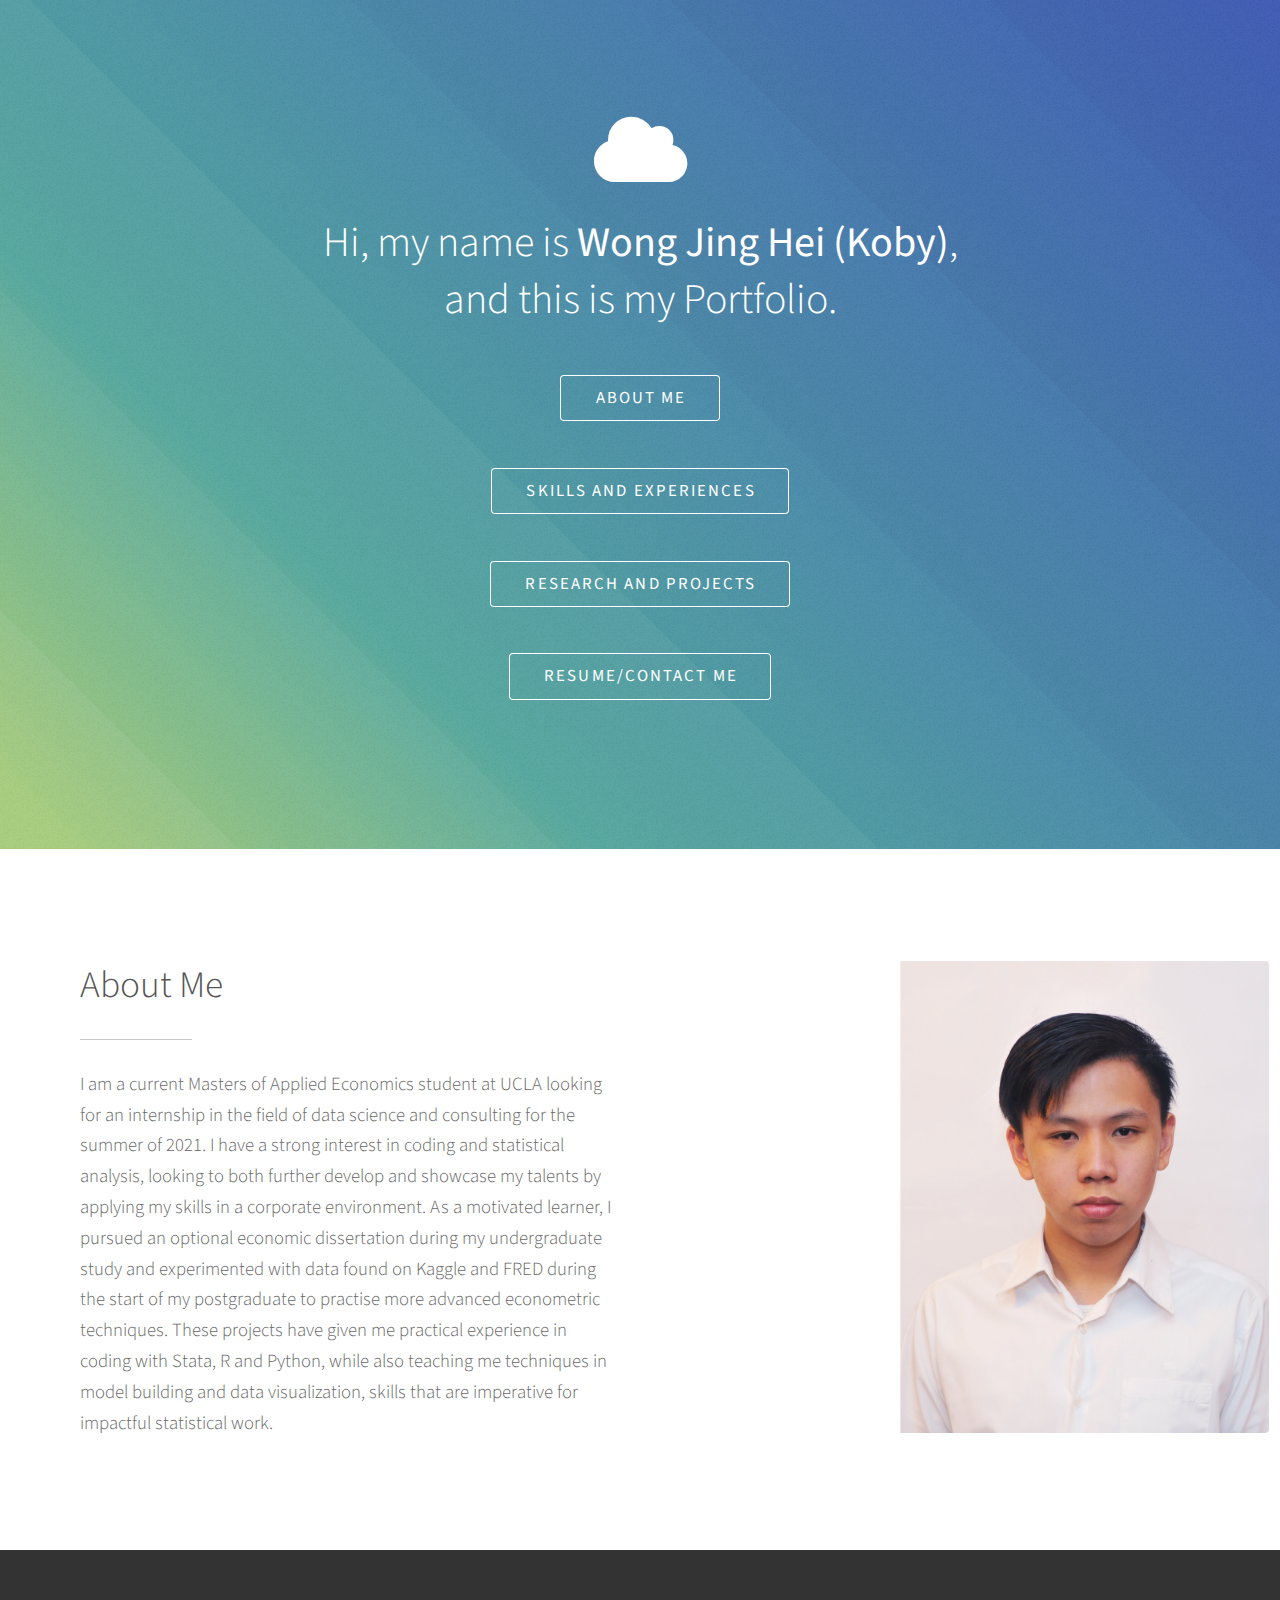
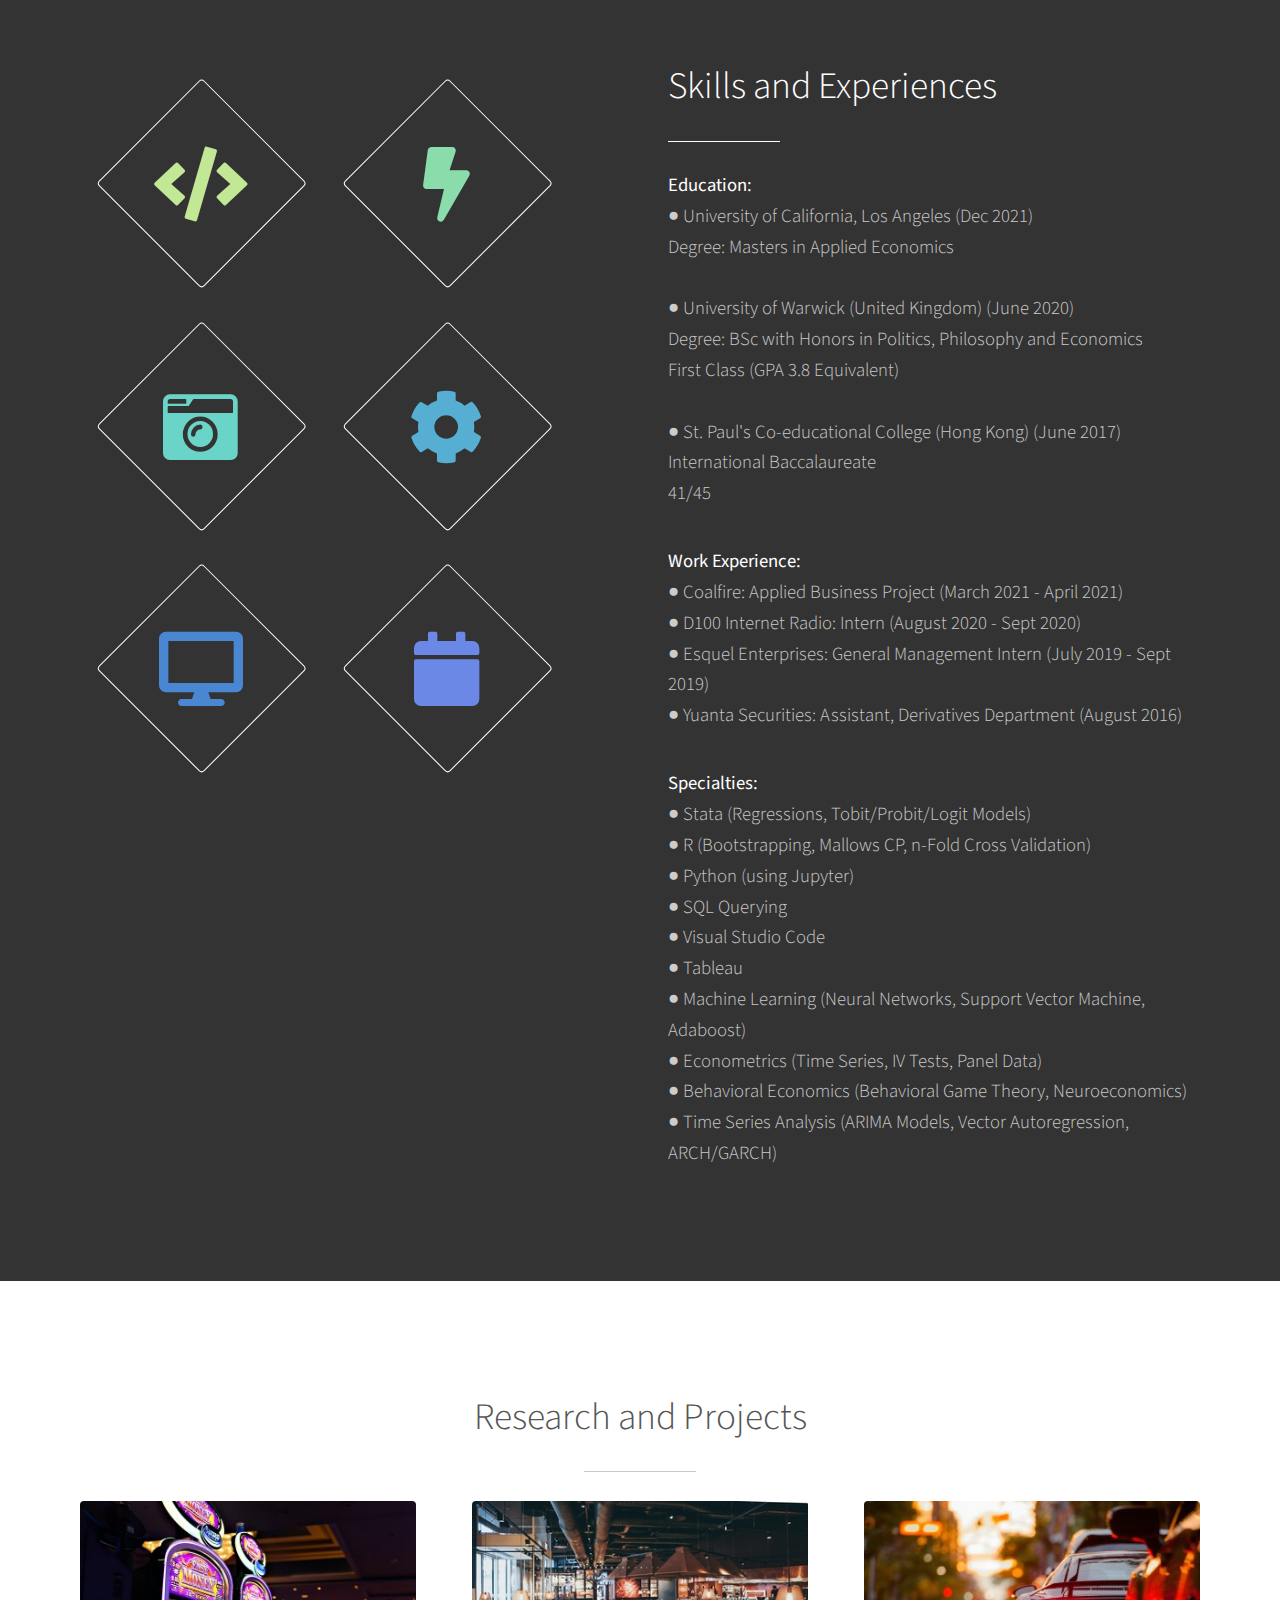
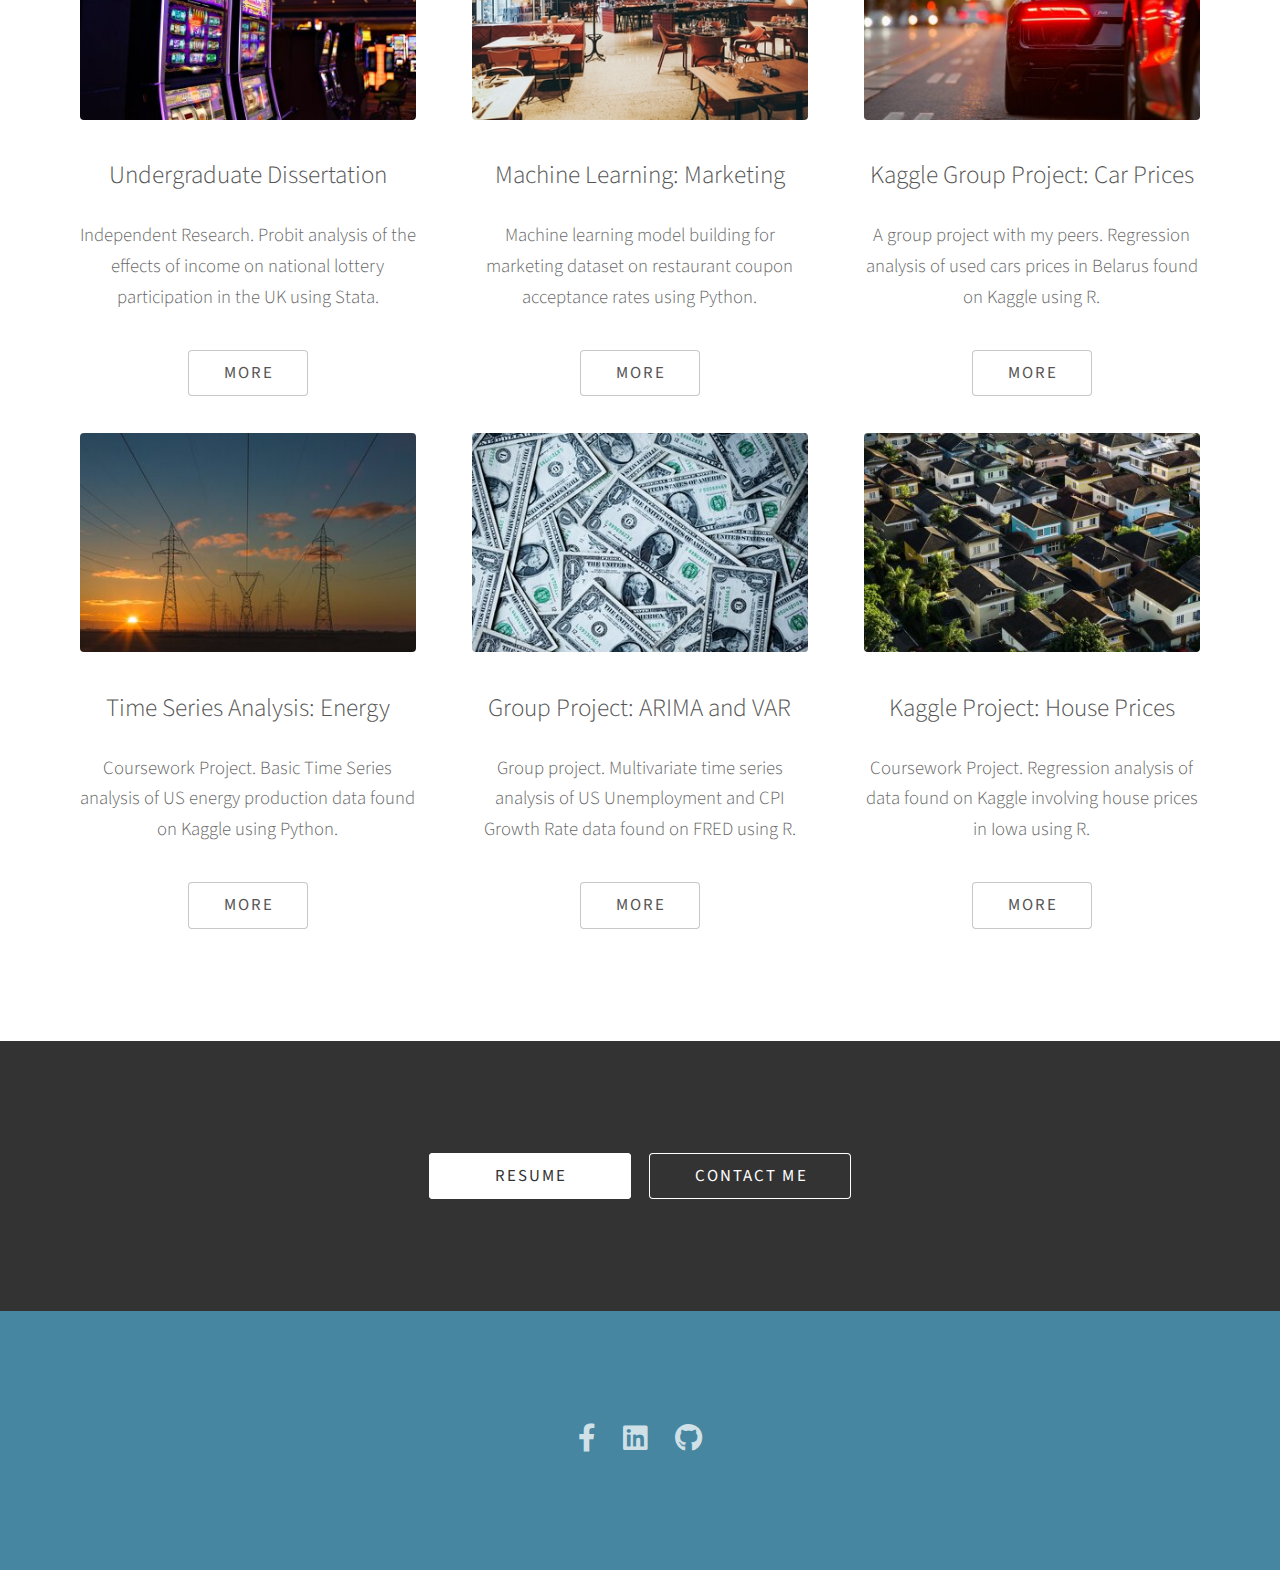
<file: index.html>
<!DOCTYPE HTML>
<!--
	Photon by HTML5 UP
	html5up.net | @ajlkn
	Free for personal and commercial use under the CCA 3.0 license (html5up.net/license)
-->
<html>
	<head>
		<title>Koby Wong</title>
		<meta charset="utf-8" />
		<meta name="viewport" content="width=device-width, initial-scale=1, user-scalable=no" />
		<link rel="stylesheet" href="assets/css/main.css" />
		<noscript><link rel="stylesheet" href="assets/css/noscript.css" /></noscript>
	</head>
	<body class="is-preload">

		<!-- Header -->
			<section id="header">
				<div class="inner">
					<span class="icon solid major fa-cloud"></span>
					<h1>Hi, my name is <strong>Wong Jing Hei (Koby)</strong>, <br />
					and this is my Portfolio</a>.</h1>
					<ul class="actions special">
						<li><a href="#one" class="button scrolly">About Me</a></li>
					</ul>
					<ul class="actions special">
						<li><a href="#two" class="button scrolly">Skills and Experiences</a></li>
					</ul>
					<ul class="actions special">
						<li><a href="#three" class="button scrolly">Research and Projects</a></li>
					</ul>
					<ul class="actions special">
						<li><a href="#four" class="button scrolly">Resume/Contact Me</a></li>
					</ul>
				</div>
			</section>

		<!-- One -->
			<section id="one" class="main style1">
				<div class="container">
					<div class="row gtr-150">
						<div class="col-6 col-12-medium">
							<header class="major">
								<h2>About Me</h2>
							</header>
							<p>I am a current Masters of Applied Economics student at UCLA looking for an internship in the field of data science and consulting for the summer of 2021. I have a strong interest in coding and statistical analysis, looking to both further develop and showcase my talents by applying my skills in a corporate environment. As a motivated learner, I pursued an optional economic dissertation during my undergraduate study and experimented with data found on Kaggle and FRED during the start of my postgraduate to practise more advanced econometric techniques. These projects have given me practical experience in coding with Stata, R and Python, while also teaching me techniques in model building and data visualization, skills that are imperative for impactful statistical work.</p>
						</div>
						<div class="col-6 col-12-medium imp-medium">
							<span class="image fit2"><img src="images/test.jpg" alt="" /></span>
						</div>
					</div>
				</div>
			</section>

		<!-- Two -->
			<section id="two" class="main style2">
				<div class="container">
					<div class="row gtr-150">
						<div class="col-6 col-12-medium">
							<ul class="major-icons">
								<li><span class="icon solid style1 major fa-code"></span></li>
								<li><span class="icon solid style2 major fa-bolt"></span></li>
								<li><span class="icon solid style3 major fa-camera-retro"></span></li>
								<li><span class="icon solid style4 major fa-cog"></span></li>
								<li><span class="icon solid style5 major fa-desktop"></span></li>
								<li><span class="icon solid style6 major fa-calendar"></span></li>
							</ul>
						</div>
						<div class="col-6 col-12-medium">
							<header class="major">
								<h2>Skills and Experiences<br />
							</header>
							<p><strong>Education:</strong><br/>
								● University of California, Los Angeles (Dec 2021)<br/>
									Degree: Masters in Applied Economics<br/>
								<br/>
								● University of Warwick (United Kingdom) (June 2020)<br/>
									Degree: BSc with Honors in Politics, Philosophy and Economics<br/>
									First Class (GPA 3.8 Equivalent)<br/>
								<br/>
								● St. Paul's Co-educational College (Hong Kong) (June 2017)<br/>
									International Baccalaureate<br/>
									41/45<br/>
								</p>
							<p>
								<strong>Work Experience:</strong><br>
								● Coalfire: Applied Business Project (March 2021 - April 2021) <br/>
								● D100 Internet Radio: Intern (August 2020 - Sept 2020) <br/>
								● Esquel Enterprises: General Management Intern (July 2019 - Sept 2019)<br/>
								● Yuanta Securities: Assistant, Derivatives Department (August 2016)
							</p>
							<p>
								<strong>Specialties:</strong><br/>
								● Stata (Regressions, Tobit/Probit/Logit Models) <br/>
								● R (Bootstrapping, Mallows CP, n-Fold Cross Validation) <br/>
								● Python (using Jupyter) <br/>
								● SQL Querying <br/>
								● Visual Studio Code<br/>
								● Tableau<br/>
								● Machine Learning (Neural Networks, Support Vector Machine, Adaboost)<br/>
								● Econometrics (Time Series, IV Tests, Panel Data) <br/>
								● Behavioral Economics (Behavioral Game Theory, Neuroeconomics) <br/>
								● Time Series Analysis (ARIMA Models, Vector Autoregression, ARCH/GARCH)


							</p>
						</div>
					</div>
				</div>
			</section>

		<!-- Three -->
			<section id="three" class="main style1 special">
				<div class="container">
					<header class="major">
						<h2>Research and Projects</h2>
					</header>
					<div class="row gtr-150">
						<div class="col-4 col-12-medium">
							<span class="image fit"><img src="images/lottery.jpg" alt="" /></span>
							<h3>Undergraduate Dissertation</h3>
							<p>Independent Research. Probit analysis of the effects of income on national lottery participation in the UK using Stata.</p>
							<ul class="actions special">
								<li><a href="generic.html" class="button">More</a></li>
							</ul>
						</div>
						<div class="col-4 col-12-medium">
							<span class="image fit"><img src="images/restaurant.jpg" alt="" /></span>
							<h3>Machine Learning: Marketing</h3>
							<p>Machine learning model building for marketing dataset on restaurant coupon acceptance rates using Python. </p>
							<ul class="actions special">
								<li><a href="generic2.html" class="button">More</a></li>
							</ul>
						</div>
						<div class="col-4 col-12-medium">
							<span class="image fit"><img src="images/car.jpg" alt="" /></span>
							<h3>Kaggle Group Project: Car Prices</h3>
							<p>A group project with my peers. Regression analysis of used cars prices in Belarus found on Kaggle using R. </p>
							<ul class="actions special">
								<li><a href="generic3.html" class="button">More</a></li>
							</ul>
						</div>
						<div class="col-4 col-12-medium">
							<span class="image fit"><img src="images/energy.jpg" alt="" /></span>
							<h3>Time Series Analysis: Energy</h3>
							<p>Coursework Project. Basic Time Series analysis of US energy production data found on Kaggle using Python. </p>
							<ul class="actions special">
								<li><a href="generic4.html" class="button">More</a></li>
							</ul>
						</div>
						<div class="col-4 col-12-medium">
							<span class="image fit"><img src="images/economy.jpg" alt="" /></span>
							<h3>Group Project: ARIMA and VAR</h3>
							<p>Group project. Multivariate time series analysis of US Unemployment and CPI Growth Rate data found on FRED using R. </p>
							<ul class="actions special">
								<li><a href="generic5.html" class="button">More</a></li>
							</ul>
						</div>
						<div class="col-4 col-12-medium">
							<span class="image fit"><img src="images/house.jpg" alt="" /></span>
							<h3>Kaggle Project: House Prices</h3>
							<p>Coursework Project. Regression analysis of data found on Kaggle involving house prices in Iowa using R. </p>
							<ul class="actions special">
								<li><a href="generic6.html" class="button">More</a></li>
							</ul>
						</div>
					</div>
				</div>
			</section>

		<!-- Four -->
			<section id="four" class="main style2 special">
				<div class="container">

					<ul class="actions special">
						<li><a href="CV.pdf" class="button wide primary">Resume</a></li>
						<li><a href="contact.html" class="button wide">Contact Me</a></li>
					</ul>
				</div>
			</section>

		<!-- Five -->
		<!--
			<section id="five" class="main style1">
				<div class="container">
					<header class="major special">
						<h2>Elements</h2>
					</header>

					<section>
						<h4>Text</h4>
						<p>This is <b>bold</b> and this is <strong>strong</strong>. This is <i>italic</i> and this is <em>emphasized</em>.
						This is <sup>superscript</sup> text and this is <sub>subscript</sub> text.
						This is <u>underlined</u> and this is code: <code>for (;;) { ... }</code>. Finally, <a href="#">this is a link</a>.</p>
						<hr />
						<header>
							<h4>Heading with a Subtitle</h4>
							<p>Lorem ipsum dolor sit amet nullam id egestas urna aliquam</p>
						</header>
						<p>Nunc lacinia ante nunc ac lobortis. Interdum adipiscing gravida odio porttitor sem non mi integer non faucibus ornare mi ut ante amet placerat aliquet. Volutpat eu sed ante lacinia sapien lorem accumsan varius montes viverra nibh in adipiscing blandit tempus accumsan.</p>
						<header>
							<h5>Heading with a Subtitle</h5>
							<p>Lorem ipsum dolor sit amet nullam id egestas urna aliquam</p>
						</header>
						<p>Nunc lacinia ante nunc ac lobortis. Interdum adipiscing gravida odio porttitor sem non mi integer non faucibus ornare mi ut ante amet placerat aliquet. Volutpat eu sed ante lacinia sapien lorem accumsan varius montes viverra nibh in adipiscing blandit tempus accumsan.</p>
						<hr />
						<h2>Heading Level 2</h2>
						<h3>Heading Level 3</h3>
						<h4>Heading Level 4</h4>
						<h5>Heading Level 5</h5>
						<h6>Heading Level 6</h6>
						<hr />
						<h5>Blockquote</h5>
						<blockquote>Fringilla nisl. Donec accumsan interdum nisi, quis tincidunt felis sagittis eget tempus euismod. Vestibulum ante ipsum primis in faucibus vestibulum. Blandit adipiscing eu felis iaculis volutpat ac adipiscing accumsan faucibus. Vestibulum ante ipsum primis in faucibus lorem ipsum dolor sit amet nullam adipiscing eu felis.</blockquote>
						<h5>Preformatted</h5>
						<pre><code>i = 0;

while (!deck.isInOrder()) {
print 'Iteration ' + i;
deck.shuffle();
i++;
}

print 'It took ' + i + ' iterations to sort the deck.';</code></pre>
					</section>

					<section>
						<h4>Lists</h4>
						<div class="row">
							<div class="col-6 col-12-medium">
								<h5>Unordered</h5>
								<ul>
									<li>Dolor pulvinar etiam.</li>
									<li>Sagittis adipiscing.</li>
									<li>Felis enim feugiat.</li>
								</ul>
								<h5>Alternate</h5>
								<ul class="alt">
									<li>Dolor pulvinar etiam.</li>
									<li>Sagittis adipiscing.</li>
									<li>Felis enim feugiat.</li>
								</ul>
							</div>
							<div class="col-6 col-12-medium">
								<h5>Ordered</h5>
								<ol>
									<li>Dolor pulvinar etiam.</li>
									<li>Etiam vel felis viverra.</li>
									<li>Felis enim feugiat.</li>
									<li>Dolor pulvinar etiam.</li>
									<li>Etiam vel felis lorem.</li>
									<li>Felis enim et feugiat.</li>
								</ol>
								<h5>Icons</h5>
								<ul class="icons">
									<li><a href="#" class="icon brands fa-twitter"><span class="label">Twitter</span></a></li>
									<li><a href="#" class="icon brands fa-facebook-f"><span class="label">Facebook</span></a></li>
									<li><a href="#" class="icon brands fa-instagram"><span class="label">Instagram</span></a></li>
									<li><a href="#" class="icon brands fa-github"><span class="label">Github</span></a></li>
								</ul>
							</div>
						</div>
						<h5>Actions</h5>
						<div class="row">
							<div class="col-6 col-12-medium">
								<ul class="actions">
									<li><a href="#" class="button primary">Default</a></li>
									<li><a href="#" class="button">Default</a></li>
								</ul>
								<ul class="actions small">
									<li><a href="#" class="button primary small">Small</a></li>
									<li><a href="#" class="button small">Small</a></li>
								</ul>
								<ul class="actions stacked">
									<li><a href="#" class="button primary">Default</a></li>
									<li><a href="#" class="button">Default</a></li>
								</ul>
								<ul class="actions stacked">
									<li><a href="#" class="button primary small">Small</a></li>
									<li><a href="#" class="button small">Small</a></li>
								</ul>
							</div>
							<div class="col-6 col-12-medium">
								<ul class="actions stacked">
									<li><a href="#" class="button primary fit">Default</a></li>
									<li><a href="#" class="button fit">Default</a></li>
								</ul>
								<ul class="actions stacked">
									<li><a href="#" class="button primary small fit">Small</a></li>
									<li><a href="#" class="button small fit">Small</a></li>
								</ul>
							</div>
						</div>
					</section>

					<section>
						<h4>Table</h4>
						<h5>Default</h5>
						<div class="table-wrapper">
							<table>
								<thead>
									<tr>
										<th>Name</th>
										<th>Description</th>
										<th>Price</th>
									</tr>
								</thead>
								<tbody>
									<tr>
										<td>Item One</td>
										<td>Ante turpis integer aliquet porttitor.</td>
										<td>29.99</td>
									</tr>
									<tr>
										<td>Item Two</td>
										<td>Vis ac commodo adipiscing arcu aliquet.</td>
										<td>19.99</td>
									</tr>
									<tr>
										<td>Item Three</td>
										<td> Morbi faucibus arcu accumsan lorem.</td>
										<td>29.99</td>
									</tr>
									<tr>
										<td>Item Four</td>
										<td>Vitae integer tempus condimentum.</td>
										<td>19.99</td>
									</tr>
									<tr>
										<td>Item Five</td>
										<td>Ante turpis integer aliquet porttitor.</td>
										<td>29.99</td>
									</tr>
								</tbody>
								<tfoot>
									<tr>
										<td colspan="2"></td>
										<td>100.00</td>
									</tr>
								</tfoot>
							</table>
						</div>

						<h5>Alternate</h5>
						<div class="table-wrapper">
							<table class="alt">
								<thead>
									<tr>
										<th>Name</th>
										<th>Description</th>
										<th>Price</th>
									</tr>
								</thead>
								<tbody>
									<tr>
										<td>Item One</td>
										<td>Ante turpis integer aliquet porttitor.</td>
										<td>29.99</td>
									</tr>
									<tr>
										<td>Item Two</td>
										<td>Vis ac commodo adipiscing arcu aliquet.</td>
										<td>19.99</td>
									</tr>
									<tr>
										<td>Item Three</td>
										<td> Morbi faucibus arcu accumsan lorem.</td>
										<td>29.99</td>
									</tr>
									<tr>
										<td>Item Four</td>
										<td>Vitae integer tempus condimentum.</td>
										<td>19.99</td>
									</tr>
									<tr>
										<td>Item Five</td>
										<td>Ante turpis integer aliquet porttitor.</td>
										<td>29.99</td>
									</tr>
								</tbody>
								<tfoot>
									<tr>
										<td colspan="2"></td>
										<td>100.00</td>
									</tr>
								</tfoot>
							</table>
						</div>
					</section>

					<section>
						<h4>Buttons</h4>
						<ul class="actions">
							<li><a href="#" class="button primary">Primary</a></li>
							<li><a href="#" class="button">Default</a></li>
						</ul>
						<ul class="actions">
							<li><a href="#" class="button large">Large</a></li>
							<li><a href="#" class="button">Default</a></li>
							<li><a href="#" class="button small">Small</a></li>
						</ul>
						<ul class="actions fit">
							<li><a href="#" class="button fit">Fit</a></li>
							<li><a href="#" class="button primary fit">Fit</a></li>
							<li><a href="#" class="button fit">Fit</a></li>
						</ul>
						<ul class="actions fit small">
							<li><a href="#" class="button primary fit small">Fit + Small</a></li>
							<li><a href="#" class="button fit small">Fit + Small</a></li>
							<li><a href="#" class="button primary fit small">Fit + Small</a></li>
						</ul>
						<ul class="actions">
							<li><a href="#" class="button primary icon solid fa-download">Icon</a></li>
							<li><a href="#" class="button icon solid fa-download">Icon</a></li>
						</ul>
						<ul class="actions">
							<li><span class="button primary disabled">Disabled</span></li>
							<li><span class="button disabled">Disabled</span></li>
						</ul>
					</section>

					<section>
						<h4>Form</h4>
						<form method="post" action="#">
							<div class="row gtr-uniform gtr-50">
								<div class="col-6 col-12-xsmall">
									<input type="text" name="demo-name" id="demo-name" value="" placeholder="Name" />
								</div>
								<div class="col-6 col-12-xsmall">
									<input type="email" name="demo-email" id="demo-email" value="" placeholder="Email" />
								</div>
								<div class="col-12">
									<select name="demo-category" id="demo-category">
										<option value="">- Category -</option>
										<option value="1">Manufacturing</option>
										<option value="1">Shipping</option>
										<option value="1">Administration</option>
										<option value="1">Human Resources</option>
									</select>
								</div>
								<div class="col-4 col-12-small">
									<input type="radio" id="demo-priority-low" name="demo-priority" checked>
									<label for="demo-priority-low">Low</label>
								</div>
								<div class="col-4 col-12-small">
									<input type="radio" id="demo-priority-normal" name="demo-priority">
									<label for="demo-priority-normal">Normal</label>
								</div>
								<div class="col-4 col-12-small">
									<input type="radio" id="demo-priority-high" name="demo-priority">
									<label for="demo-priority-high">High</label>
								</div>
								<div class="col-6 col-12-small">
									<input type="checkbox" id="demo-copy" name="demo-copy">
									<label for="demo-copy">Email me a copy</label>
								</div>
								<div class="col-6 col-12-small">
									<input type="checkbox" id="demo-human" name="demo-human" checked>
									<label for="demo-human">Not a robot</label>
								</div>
								<div class="col-12">
									<textarea name="demo-message" id="demo-message" placeholder="Enter your message" rows="6"></textarea>
								</div>
								<div class="col-12">
									<ul class="actions">
										<li><input type="submit" value="Send Message" class="primary" /></li>
										<li><input type="reset" value="Reset" /></li>
									</ul>
								</div>
							</div>
						</form>
					</section>

					<section>
						<h4>Image</h4>
						<h5>Fit</h5>
						<div class="box alt">
							<div class="row gtr-uniform gtr-50">
								<div class="col-12"><span class="image fit"><img src="images/pic06.jpg" alt="" /></span></div>
								<div class="col-4"><span class="image fit"><img src="images/pic02.jpg" alt="" /></span></div>
								<div class="col-4"><span class="image fit"><img src="images/pic03.jpg" alt="" /></span></div>
								<div class="col-4"><span class="image fit"><img src="images/pic04.jpg" alt="" /></span></div>
								<div class="col-4"><span class="image fit"><img src="images/pic03.jpg" alt="" /></span></div>
								<div class="col-4"><span class="image fit"><img src="images/pic04.jpg" alt="" /></span></div>
								<div class="col-4"><span class="image fit"><img src="images/pic02.jpg" alt="" /></span></div>
								<div class="col-4"><span class="image fit"><img src="images/pic04.jpg" alt="" /></span></div>
								<div class="col-4"><span class="image fit"><img src="images/pic02.jpg" alt="" /></span></div>
								<div class="col-4"><span class="image fit"><img src="images/pic03.jpg" alt="" /></span></div>
							</div>
						</div>
						<h5>Left &amp; Right</h5>
						<p><span class="image left"><img src="images/pic05.jpg" alt="" /></span>Fringilla nisl. Donec accumsan interdum nisi, quis tincidunt felis sagittis eget. tempus euismod. Vestibulum ante ipsum primis in faucibus vestibulum. Blandit adipiscing eu felis iaculis volutpat ac adipiscing accumsan eu faucibus. Integer ac pellentesque praesent tincidunt felis sagittis eget. tempus euismod. Vestibulum ante ipsum primis in faucibus vestibulum. Blandit adipiscing eu felis iaculis volutpat ac adipiscing accumsan eu faucibus. Integer ac pellentesque praesent. Donec accumsan interdum nisi, quis tincidunt felis sagittis eget. tempus euismod. Vestibulum ante ipsum primis in faucibus vestibulum. Blandit adipiscing eu felis iaculis volutpat ac adipiscing accumsan eu faucibus. Integer ac pellentesque praesent tincidunt felis sagittis eget. tempus euismod. Vestibulum ante ipsum primis in faucibus vestibulum. Blandit adipiscing eu felis iaculis volutpat ac adipiscing accumsan eu faucibus. Integer ac pellentesque praesent. Blandit adipiscing eu felis iaculis volutpat ac adipiscing accumsan eu faucibus. Integer ac pellentesque praesent tincidunt felis sagittis eget. tempus euismod. Vestibulum ante ipsum primis in faucibus vestibulum. Blandit adipiscing eu felis iaculis volutpat ac adipiscing accumsan eu faucibus. Integer ac pellentesque praesent.</p>
						<p><span class="image right"><img src="images/pic05.jpg" alt="" /></span>Fringilla nisl. Donec accumsan interdum nisi, quis tincidunt felis sagittis eget. tempus euismod. Vestibulum ante ipsum primis in faucibus vestibulum. Blandit adipiscing eu felis iaculis volutpat ac adipiscing accumsan eu faucibus. Integer ac pellentesque praesent tincidunt felis sagittis eget. tempus euismod. Vestibulum ante ipsum primis in faucibus vestibulum. Blandit adipiscing eu felis iaculis volutpat ac adipiscing accumsan eu faucibus. Integer ac pellentesque praesent. Donec accumsan interdum nisi, quis tincidunt felis sagittis eget. tempus euismod. Vestibulum ante ipsum primis in faucibus vestibulum. Blandit adipiscing eu felis iaculis volutpat ac adipiscing accumsan eu faucibus. Integer ac pellentesque praesent tincidunt felis sagittis eget. tempus euismod. Vestibulum ante ipsum primis in faucibus vestibulum. Blandit adipiscing eu felis iaculis volutpat ac adipiscing accumsan eu faucibus. Integer ac pellentesque praesent. Blandit adipiscing eu felis iaculis volutpat ac adipiscing accumsan eu faucibus. Integer ac pellentesque praesent tincidunt felis sagittis eget. tempus euismod. Vestibulum ante ipsum primis in faucibus vestibulum. Blandit adipiscing eu felis iaculis volutpat ac adipiscing accumsan eu faucibus. Integer ac pellentesque praesent.</p>
					</section>

				</div>
			</section>
		-->

		<!-- Footer -->
			<section id="footer">
				<ul class="icons">
					<li><a href="https://www.facebook.com/koby.wong.1/" class="icon brands alt fa-facebook-f"><span class="label">Facebook</span></a></li>
					<li><a href="https://www.linkedin.com/in/jing-hei-wong-a38b87171/" class="icon brands alt fa-linkedin"><span class="label">LinkedIn</span></a></li>
					<li><a href="https://github.com/kobywong1" class="icon brands alt fa-github"><span class="label">GitHub</span></a></li>
				</ul>
			</section>

		<!-- Scripts -->
			<script src="assets/js/jquery.min.js"></script>
			<script src="assets/js/jquery.scrolly.min.js"></script>
			<script src="assets/js/browser.min.js"></script>
			<script src="assets/js/breakpoints.min.js"></script>
			<script src="assets/js/util.js"></script>
			<script src="assets/js/main.js"></script>

	</body>
</html>
</file>
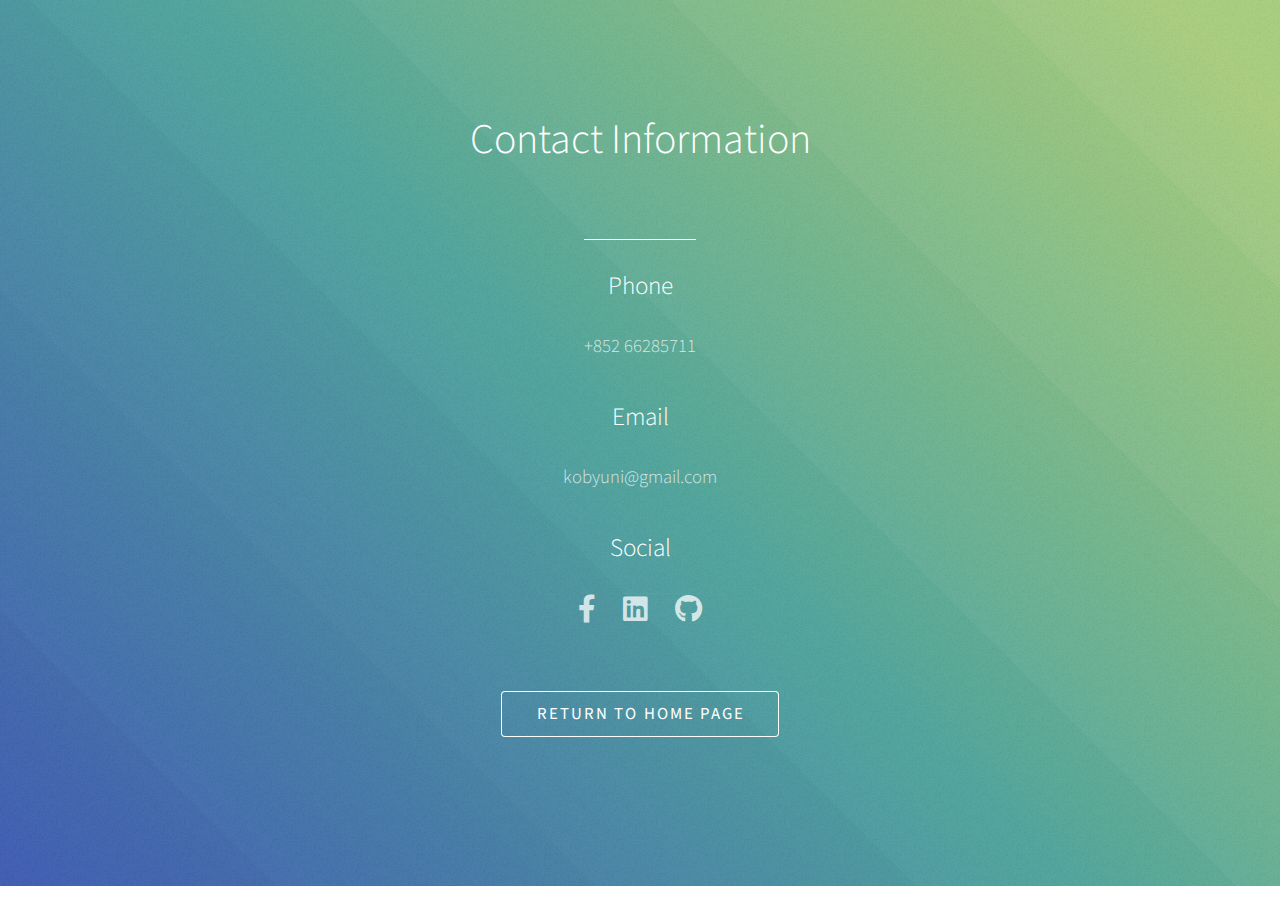
<file: contact.html>
<!DOCTYPE HTML>
<!--
	Massively by HTML5 UP
	html5up.net | @ajlkn
	Free for personal and commercial use under the CCA 3.0 license (html5up.net/license)
-->
<html>
	<head>
		<title>Koby Wong</title>
		<meta charset="utf-8" />
		<meta name="viewport" content="width=device-width, initial-scale=1, user-scalable=no" />
		<link rel="stylesheet" href="assets/css/main.css" />
		<noscript><link rel="stylesheet" href="assets/css/noscript.css" /></noscript>
	</head>
	<body class="is-preload">



				<!-- Footer -->
					<footer id="footer">
						<section class="split contact">
							<form method="post" action="#">
								<header class="major">
									<h1>Contact Information</h1>
								</header>
							<section>
								<h3>Phone</h3>
								<p>+852 66285711</p>
							</section>
							<section>
								<h3>Email</h3>
								<p>kobyuni@gmail.com</p>
							</section>
							<section>
								<h3>Social</h3>
								<ul class="icons alt">
									<li><a href="https://www.facebook.com/koby.wong.1/" class="icon brands alt fa-facebook-f"><span class="label">Facebook</span></a></li>
									<li><a href="https://www.linkedin.com/in/jing-hei-wong-a38b87171/" class="icon brands alt fa-linkedin"><span class="label">LinkedIn</span></a></li>
									<li><a href="https://github.com/kobywong1" class="icon brands alt fa-github"><span class="label">GitHub</span></a></li>
								</ul>
								<br/>
								<br/>
								<ul class="actions special">
									<li><a href="index.html" class="button scrolly">Return to Home Page</a></li>
								</ul>
							</section>
						</section>
					</footer>

			
			</div>

		<!-- Scripts -->
			<script src="assets/js/jquery.min.js"></script>
			<script src="assets/js/jquery.scrollex.min.js"></script>
			<script src="assets/js/jquery.scrolly.min.js"></script>
			<script src="assets/js/browser.min.js"></script>
			<script src="assets/js/breakpoints.min.js"></script>
			<script src="assets/js/util.js"></script>
			<script src="assets/js/main.js"></script>

	</body>
</html>
</file>
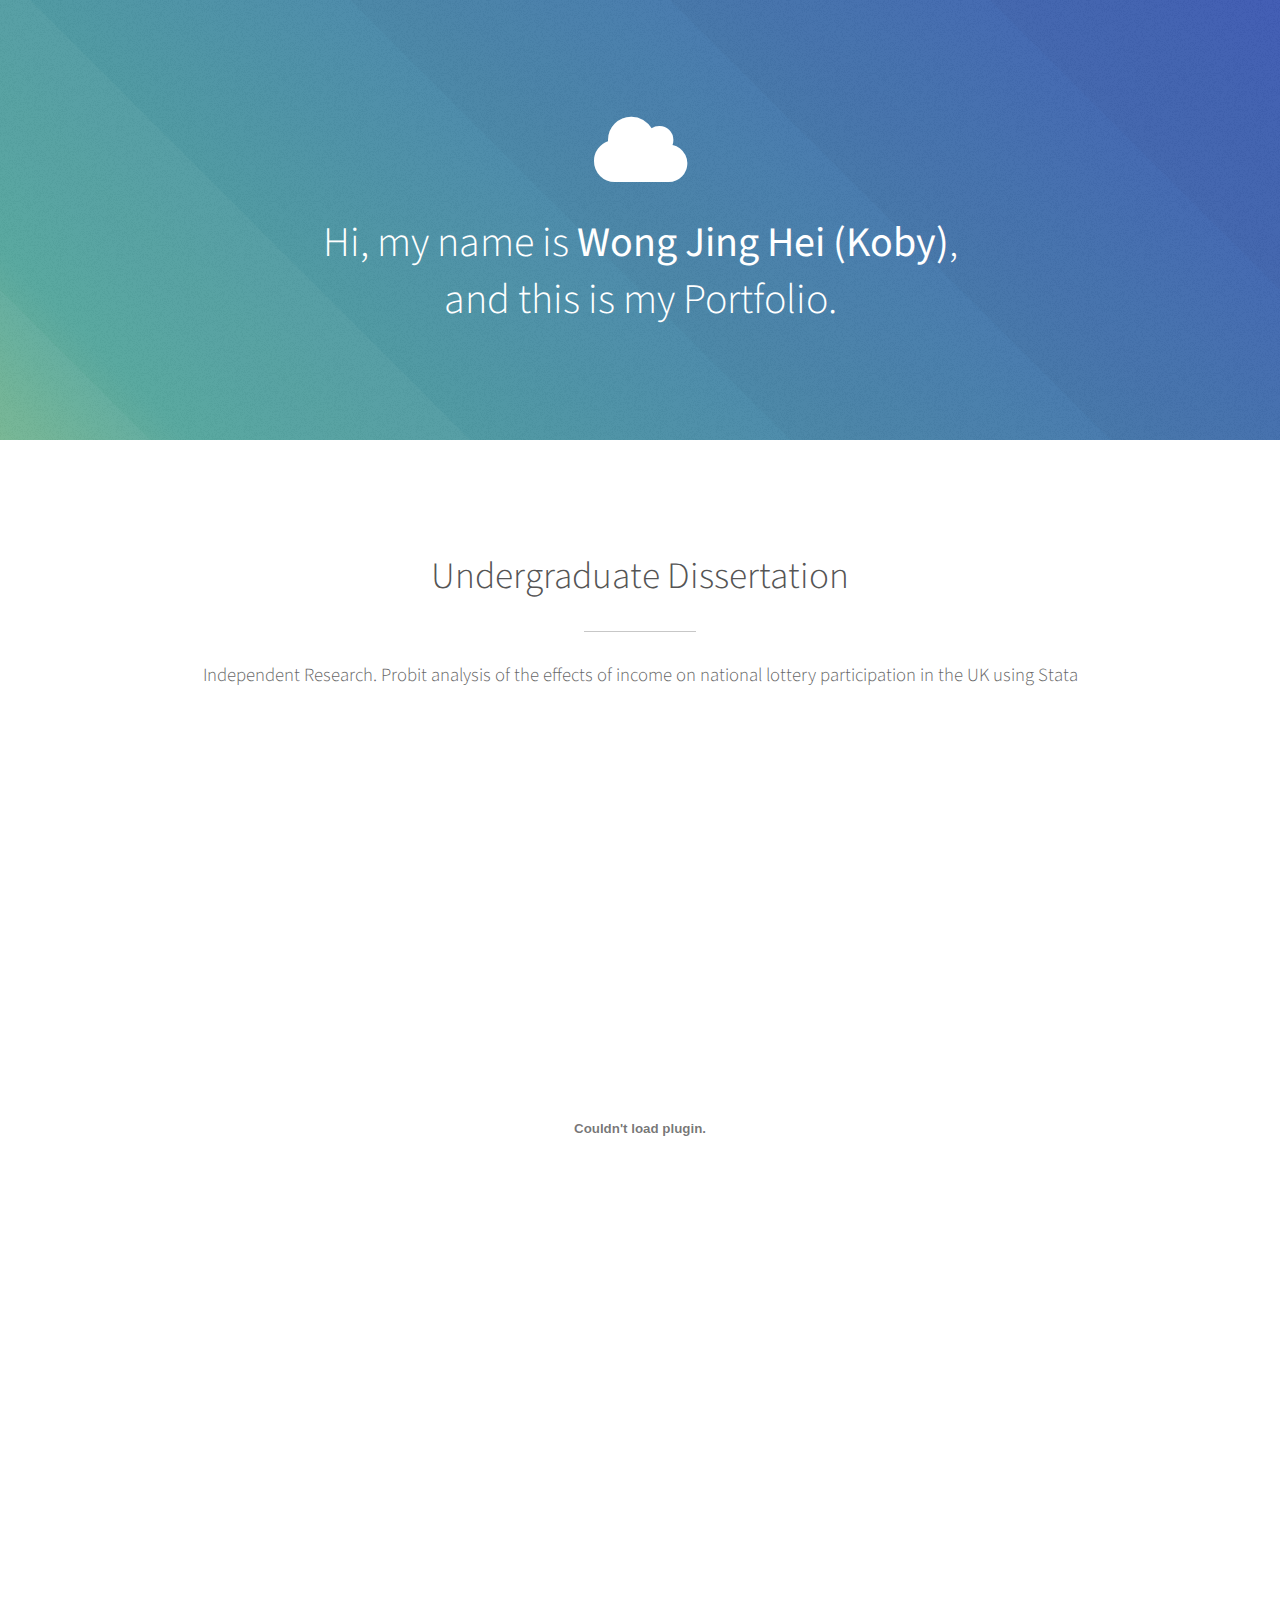
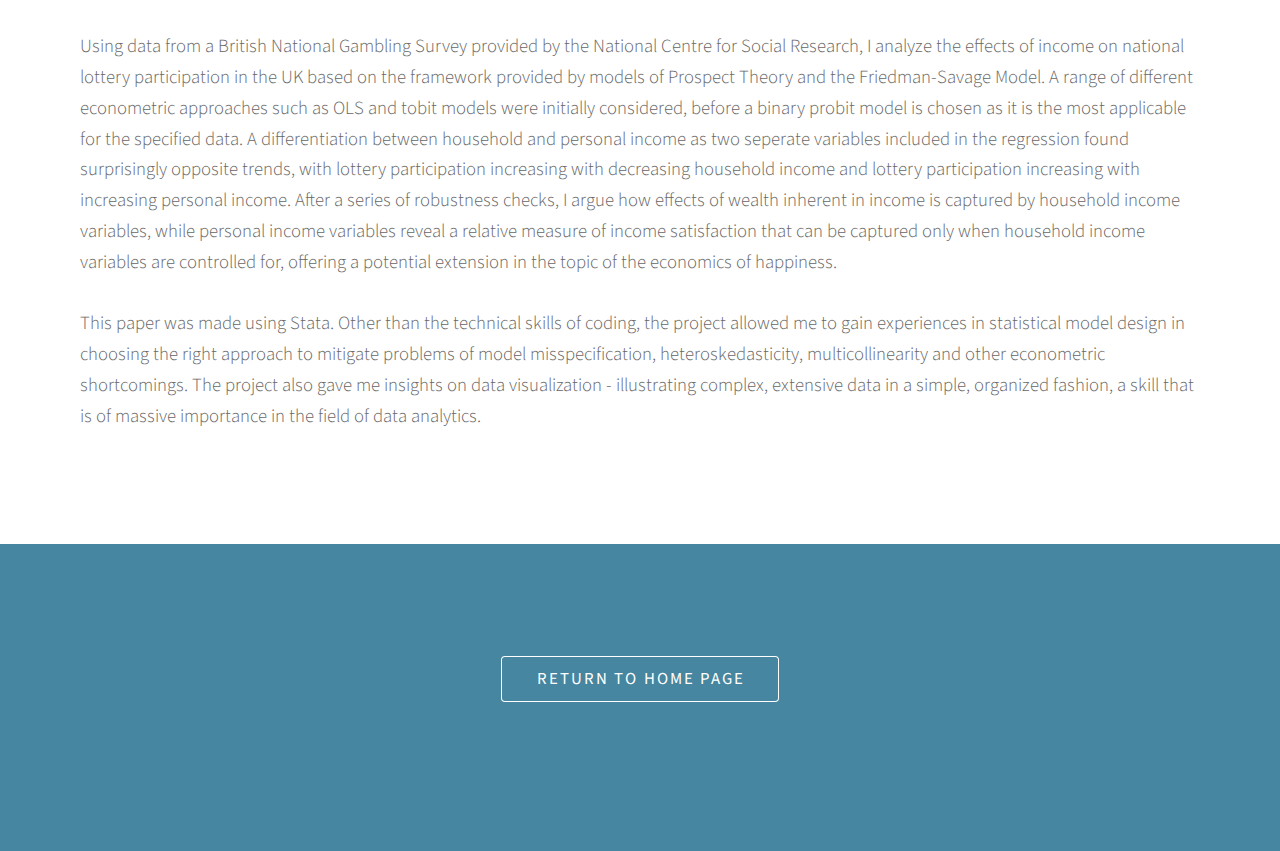
<file: generic.html>
<!DOCTYPE HTML>
<!--
	Massively by HTML5 UP
	html5up.net | @ajlkn
	Free for personal and commercial use under the CCA 3.0 license (html5up.net/license)
-->
<html>
	<head>
		<title>Undergraduate Dissertation - Koby Wong</title>
		<meta charset="utf-8" />
		<meta name="viewport" content="width=device-width, initial-scale=1, user-scalable=no" />
		<link rel="stylesheet" href="assets/css/main.css" />
		<noscript><link rel="stylesheet" href="assets/css/noscript.css" /></noscript>
	</head>
	<body class="is-preload">

		<!-- Wrapper -->
			<div id="wrapper">

						<!-- Header -->
			<section id="header">
				<div class="inner">
					<span class="icon solid major fa-cloud"></span>
					<h1>Hi, my name is <strong>Wong Jing Hei (Koby)</strong>, <br />
					and this is my Portfolio</a>.</h1>  
			</section>


				<!-- Main -->
					<div id="main">

						<!-- Post -->
						<section class="main style1 special">
							<div class="container">
								<header class="major">
									<h2>Undergraduate Dissertation</h2>
								</header>
									<p>Independent Research. Probit analysis of the effects of income on national lottery participation in the UK using Stata</p>
								</header>
								<body>
									<embed src="Dissertation.pdf" type="application/pdf" width="100%" height="800px"/>
								</body>
							</section>
							<section class="main1 style1">
								<div class="container">
								<p>Using data from a British National Gambling Survey provided by the National Centre for Social Research, I analyze the effects of income on national lottery participation in the UK based on the framework provided by models of Prospect Theory and the Friedman-Savage Model. A range of different econometric approaches such as OLS and tobit models were initially considered, before a binary probit model is chosen as it is the most applicable for the specified data. A differentiation between household and personal income as two seperate variables included in the regression found surprisingly opposite trends, with lottery participation increasing with decreasing household income and lottery participation increasing with increasing personal income. After a series of robustness checks, I argue how effects of wealth inherent in income is captured by household income variables, while personal income variables reveal a relative measure of income satisfaction that can be captured only when household income variables are controlled for, offering a potential extension in the topic of the economics of happiness.<br/><br/>
									This paper was made using Stata. Other than the technical skills of coding, the project allowed me to gain experiences in statistical model design in choosing the right approach to mitigate problems of model misspecification, heteroskedasticity, multicollinearity and other econometric shortcomings. The project also gave me insights on data visualization - illustrating complex, extensive data in a simple, organized fashion, a skill that is of massive importance in the field of data analytics.
									 </p>
							</section>

					</div>



		<!-- Footer -->
		<footer id="footer">
			<section>
				<form method="post" action="#">
					<ul class="actions special">
						<li><a href="index.html" class="button scrolly">Return to Home Page</a></li>
					</ul>
				</form>
			</section>
		</footer>

		<!-- Scripts -->
			<script src="assets/js/jquery.min.js"></script>
			<script src="assets/js/jquery.scrollex.min.js"></script>
			<script src="assets/js/jquery.scrolly.min.js"></script>
			<script src="assets/js/browser.min.js"></script>
			<script src="assets/js/breakpoints.min.js"></script>
			<script src="assets/js/util.js"></script>
			<script src="assets/js/main.js"></script>

	</body>
</html>
</file>
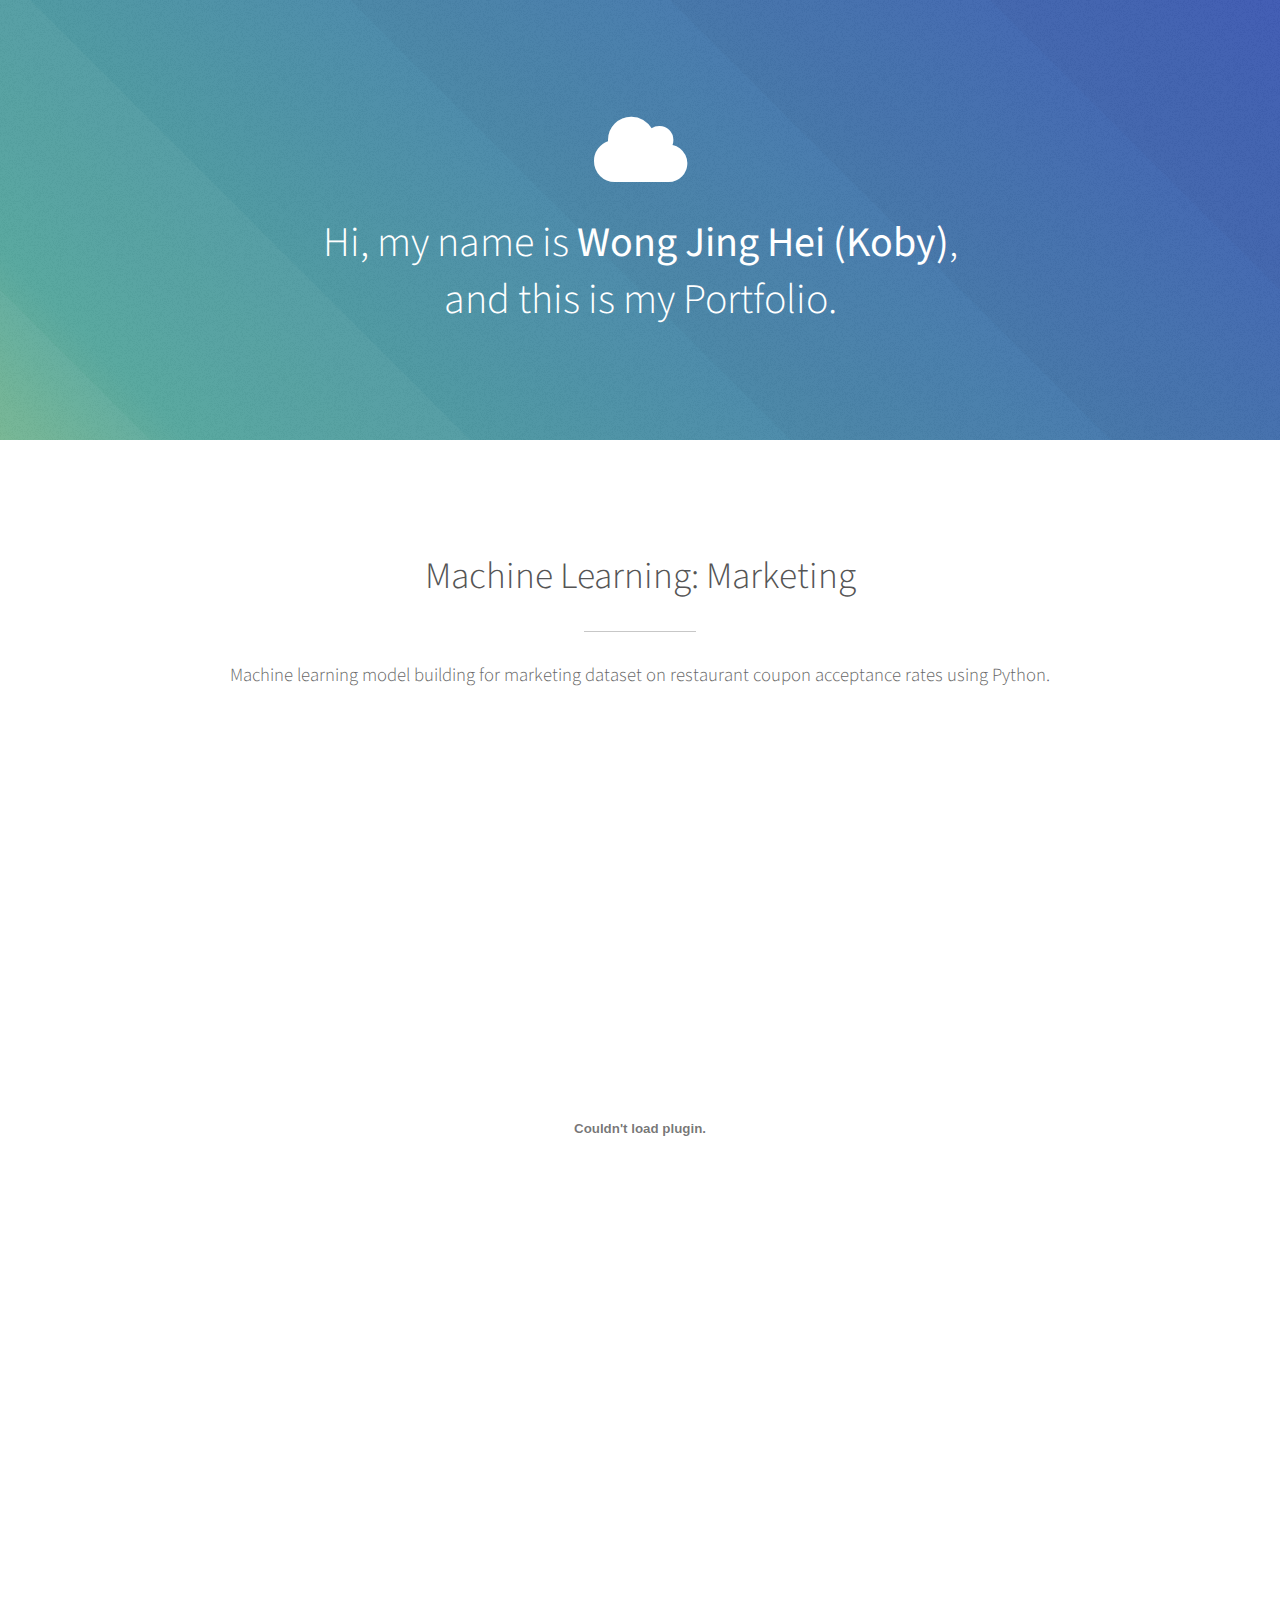
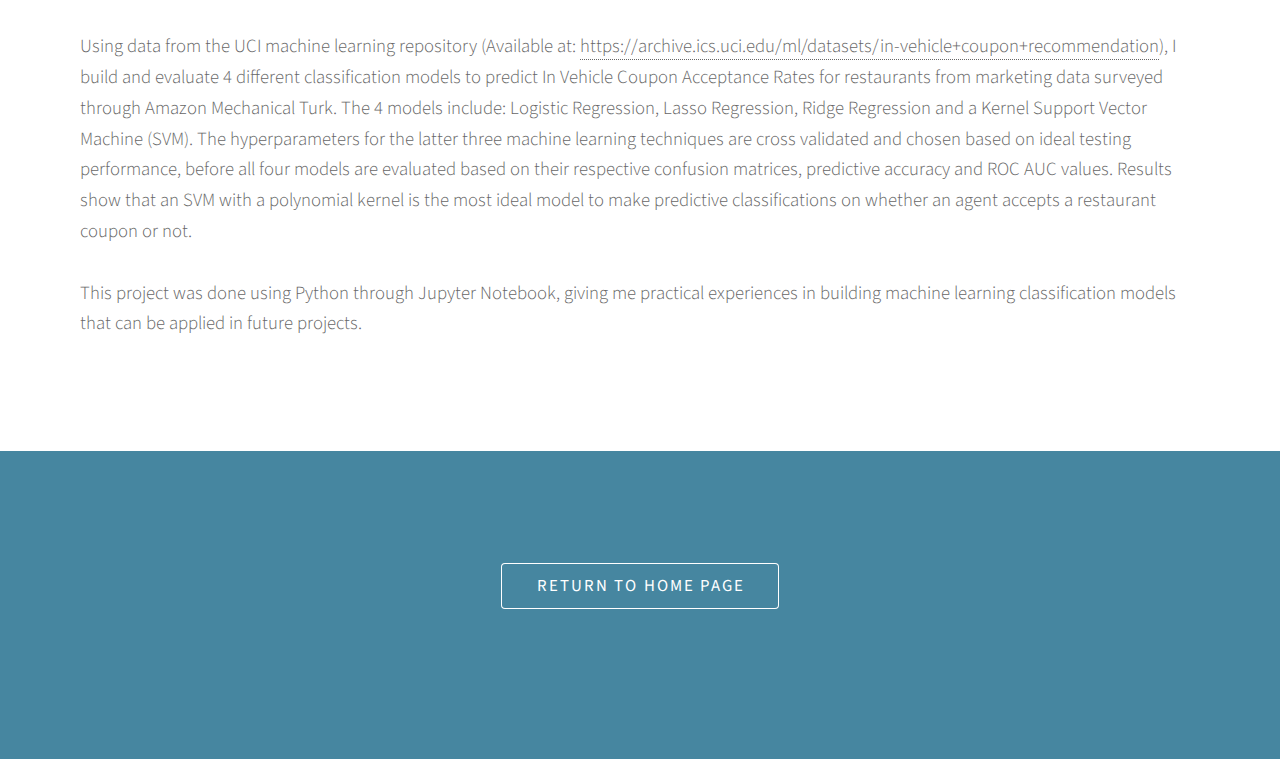
<file: generic2.html>
<!DOCTYPE HTML>
<!--
	Massively by HTML5 UP
	html5up.net | @ajlkn
	Free for personal and commercial use under the CCA 3.0 license (html5up.net/license)
-->
<html>
	<head>
		<title>Kaggle Project - Koby Wong</title>
		<meta charset="utf-8" />
		<meta name="viewport" content="width=device-width, initial-scale=1, user-scalable=no" />
		<link rel="stylesheet" href="assets/css/main.css" />
		<noscript><link rel="stylesheet" href="assets/css/noscript.css" /></noscript>
	</head>
	<body class="is-preload">

		<!-- Wrapper -->
			<div id="wrapper">

						<!-- Header -->
			<section id="header">
				<div class="inner">
					<span class="icon solid major fa-cloud"></span>
					<h1>Hi, my name is <strong>Wong Jing Hei (Koby)</strong>, <br />
					and this is my Portfolio</a>.</h1>
			</section>


				<!-- Main -->
					<div id="main">

						<!-- Post -->
						<section class="main style1 special">
							<div class="container">
								<header class="major">
									<h2>Machine Learning: Marketing</h2>
								</header>
									<p> Machine learning model building for marketing dataset on restaurant coupon acceptance rates using Python.</p>
								</header>
								<body>
									<embed src="machinelearning.pdf" type="application/pdf" width="100%" height="800px"/>
								</body>
							</section>
							<section class="main1 style1">
								<div class="container">
								<p>Using data from the UCI machine learning repository (Available at: <a href="https://archive.ics.uci.edu/ml/datasets/in-vehicle+coupon+recommendation">https://archive.ics.uci.edu/ml/datasets/in-vehicle+coupon+recommendation</a>), I build and evaluate 4 different classification models to predict In Vehicle Coupon Acceptance Rates for restaurants from marketing data surveyed through Amazon Mechanical Turk. The 4 models include: Logistic Regression, Lasso Regression, Ridge Regression and a Kernel Support Vector Machine (SVM). The hyperparameters for the latter three machine learning techniques are cross validated and chosen based on ideal testing performance, before all four models are evaluated based on their respective confusion matrices, predictive accuracy and ROC AUC values. Results show that an SVM with a polynomial kernel is the most ideal model to make predictive classifications on whether an agent accepts a restaurant coupon or not.<br /><br/>
									This project was done using Python through Jupyter Notebook, giving me practical experiences in building machine learning classification models that can be applied in future projects. </p>
								</section>

					</div>



		<!-- Footer -->
		<footer id="footer">
			<section>
				<form method="post" action="#">
					<ul class="actions special">
						<li><a href="index.html" class="button scrolly">Return to Home Page</a></li>
					</ul>
				</form>
			</section>
		</footer>

		<!-- Scripts -->
			<script src="assets/js/jquery.min.js"></script>
			<script src="assets/js/jquery.scrollex.min.js"></script>
			<script src="assets/js/jquery.scrolly.min.js"></script>
			<script src="assets/js/browser.min.js"></script>
			<script src="assets/js/breakpoints.min.js"></script>
			<script src="assets/js/util.js"></script>
			<script src="assets/js/main.js"></script>

	</body>
</html>
</file>
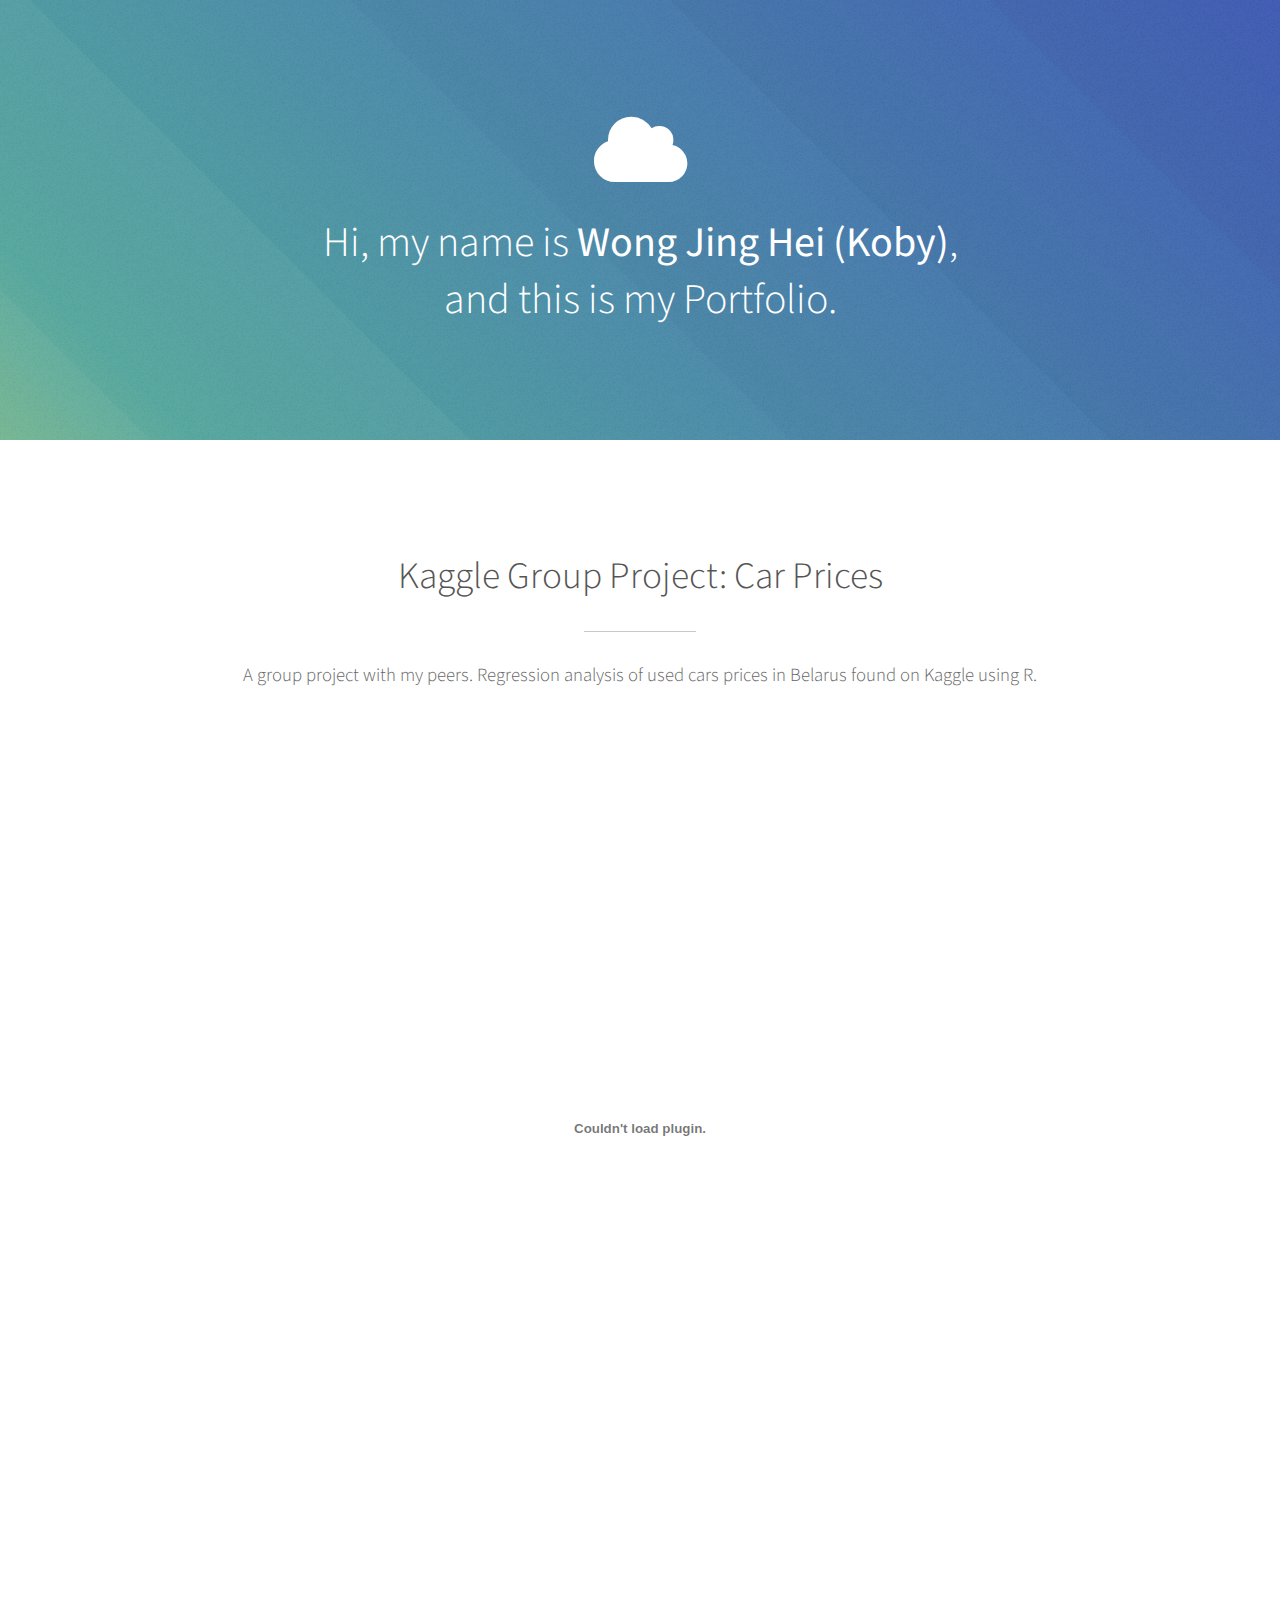
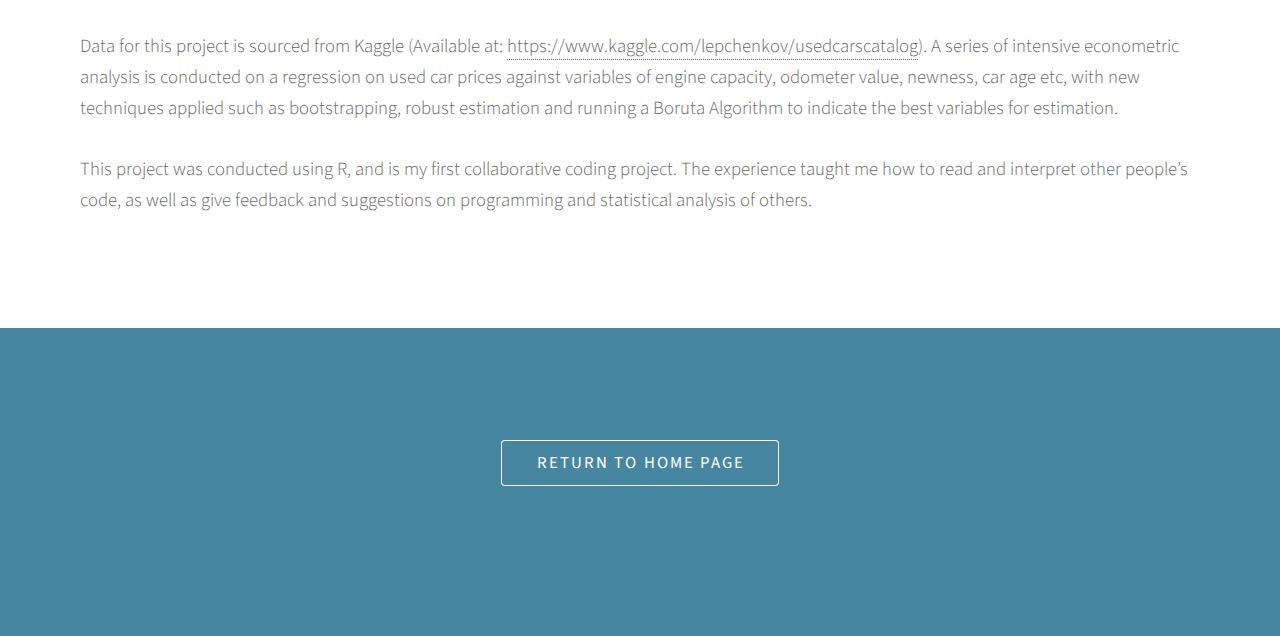
<file: generic3.html>
<!DOCTYPE HTML>
<!--
	Massively by HTML5 UP
	html5up.net | @ajlkn
	Free for personal and commercial use under the CCA 3.0 license (html5up.net/license)
-->
<html>
	<head>
		<title>Kaggle Group Project - Koby Wong</title>
		<meta charset="utf-8" />
		<meta name="viewport" content="width=device-width, initial-scale=1, user-scalable=no" />
		<link rel="stylesheet" href="assets/css/main.css" />
		<noscript><link rel="stylesheet" href="assets/css/noscript.css" /></noscript>
	</head>
	<body class="is-preload">

		<!-- Wrapper -->
			<div id="wrapper">

						<!-- Header -->
			<section id="header">
				<div class="inner">
					<span class="icon solid major fa-cloud"></span>
					<h1>Hi, my name is <strong>Wong Jing Hei (Koby)</strong>, <br />
					and this is my Portfolio</a>.</h1>
			</section>


				<!-- Main -->
					<div id="main">

						<!-- Post -->
						<section class="main style1 special">
							<div class="container">
								<header class="major">
									<h2>Kaggle Group Project: Car Prices</h2>
								</header>
									<p>A group project with my peers. Regression analysis of used cars prices in Belarus found on Kaggle using R.</p>
								</header>
								<body>
									<embed src="projectweb.pdf" type="application/pdf" width="100%" height="800px"/>
								</body>
							</section>
							<section class="main1 style1">
								<div class="container">
								<p> Data for this project is sourced from Kaggle (Available at: <a href="https://www.kaggle.com/lepchenkov/usedcarscatalog">https://www.kaggle.com/lepchenkov/usedcarscatalog</a>). A series of intensive econometric analysis is conducted on a regression on used car prices against variables of engine capacity, odometer value, newness, car age etc, with new techniques applied such as bootstrapping, robust estimation and running a Boruta Algorithm to indicate the best variables for estimation. <br/><br/>
									This project was conducted using R, and is my first collaborative coding project. The experience taught me how to read and interpret other people’s code, as well as give feedback and suggestions on programming and statistical analysis of others. 
								</p>
							</section>

					</div>



		<!-- Footer -->
		<footer id="footer">
			<section>
				<form method="post" action="#">
					<ul class="actions special">
						<li><a href="index.html" class="button scrolly">Return to Home Page</a></li>
					</ul>
				</form>
			</section>
		</footer>

		<!-- Scripts -->
			<script src="assets/js/jquery.min.js"></script>
			<script src="assets/js/jquery.scrollex.min.js"></script>
			<script src="assets/js/jquery.scrolly.min.js"></script>
			<script src="assets/js/browser.min.js"></script>
			<script src="assets/js/breakpoints.min.js"></script>
			<script src="assets/js/util.js"></script>
			<script src="assets/js/main.js"></script>

	</body>
</html>
</file>
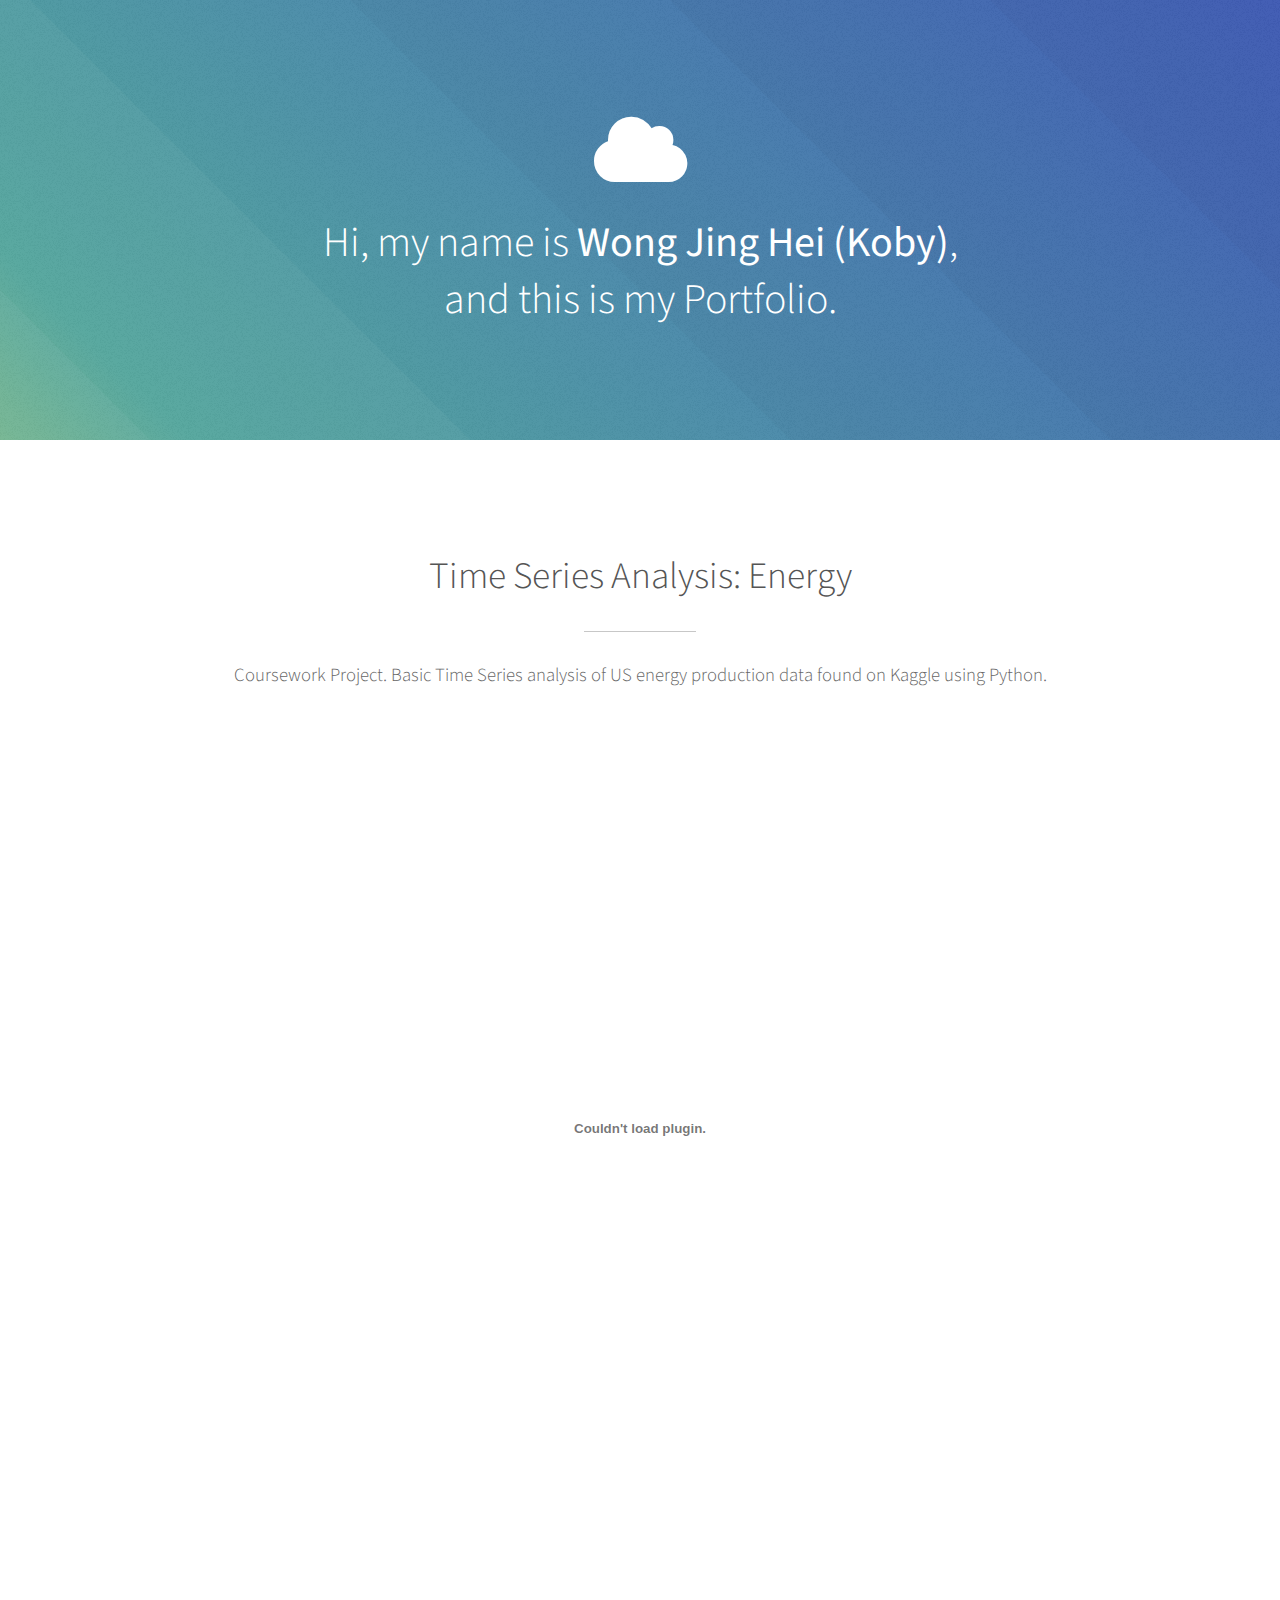
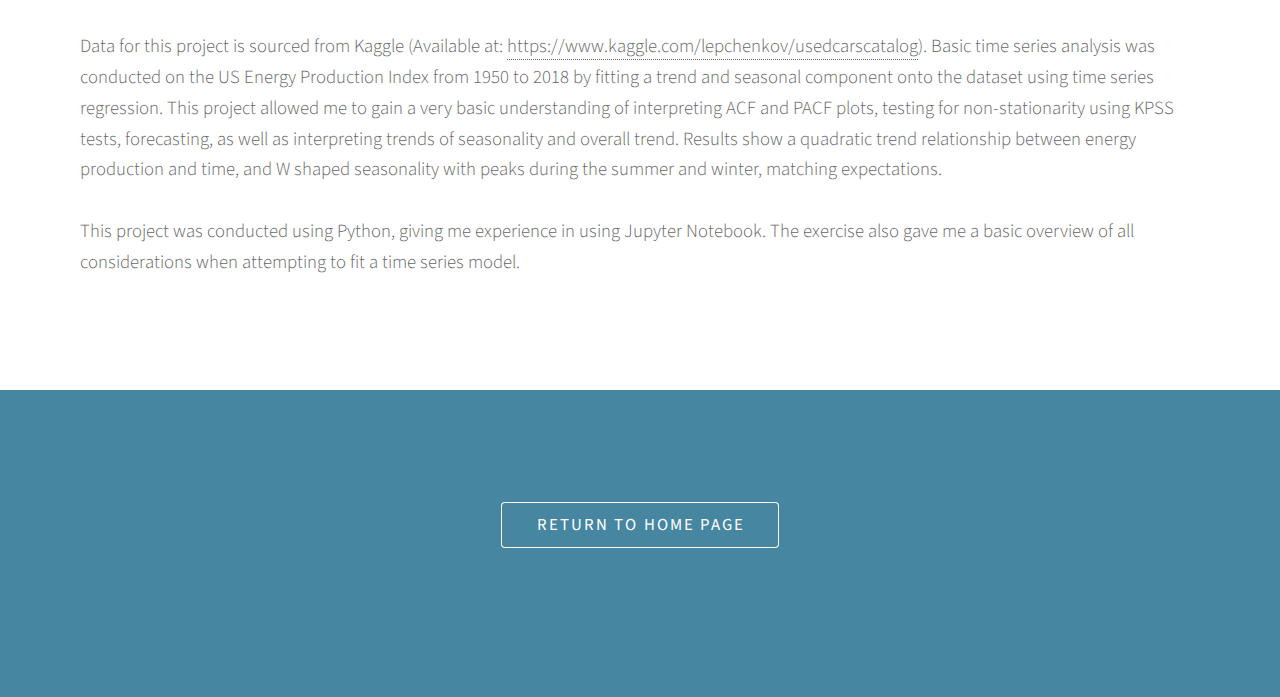
<file: generic4.html>
<!DOCTYPE HTML>
<!--
	Massively by HTML5 UP
	html5up.net | @ajlkn
	Free for personal and commercial use under the CCA 3.0 license (html5up.net/license)
-->
<html>
	<head>
		<title>Time Series - Koby Wong</title>
		<meta charset="utf-8" />
		<meta name="viewport" content="width=device-width, initial-scale=1, user-scalable=no" />
		<link rel="stylesheet" href="assets/css/main.css" />
		<noscript><link rel="stylesheet" href="assets/css/noscript.css" /></noscript>
	</head>
	<body class="is-preload">

		<!-- Wrapper -->
			<div id="wrapper">

						<!-- Header -->
			<section id="header">
				<div class="inner">
					<span class="icon solid major fa-cloud"></span>
					<h1>Hi, my name is <strong>Wong Jing Hei (Koby)</strong>, <br />
					and this is my Portfolio</a>.</h1>
			</section>


				<!-- Main -->
					<div id="main">

						<!-- Post -->
						<section class="main style1 special">
							<div class="container">
								<header class="major">
									<h2>Time Series Analysis: Energy</h2>
								</header>
									<p>Coursework Project. Basic Time Series analysis of US energy production data found on Kaggle using Python.</p>
								</header>
								<body>
									<embed src="energy.pdf" type="application/pdf" width="100%" height="800px"/>
								</body>
							</section>
							<section class="main1 style1">
								<div class="container">
								<p> Data for this project is sourced from Kaggle (Available at: <a href="https://www.kaggle.com/sadeght/industrial-production-electric-and-gas-utilities">https://www.kaggle.com/lepchenkov/usedcarscatalog</a>). Basic time series analysis was conducted on the US Energy Production Index from 1950 to 2018 by fitting a trend and seasonal component onto the dataset using time series regression. This project allowed me to gain a very basic understanding of interpreting ACF and PACF plots, testing for non-stationarity using KPSS tests, forecasting, as well as interpreting trends of seasonality and overall trend. Results show a quadratic trend relationship between energy production and time, and W shaped seasonality with peaks during the summer and winter, matching expectations. <br/><br/>
									This project was conducted using Python, giving me experience in using Jupyter Notebook. The exercise also gave me a basic overview of all considerations when attempting to fit a time series model.
								</p>
							</section>

					</div>



		<!-- Footer -->
		<footer id="footer">
			<section>
				<form method="post" action="#">
					<ul class="actions special">
						<li><a href="index.html" class="button scrolly">Return to Home Page</a></li>
					</ul>
				</form>
			</section>
		</footer>

		<!-- Scripts -->
			<script src="assets/js/jquery.min.js"></script>
			<script src="assets/js/jquery.scrollex.min.js"></script>
			<script src="assets/js/jquery.scrolly.min.js"></script>
			<script src="assets/js/browser.min.js"></script>
			<script src="assets/js/breakpoints.min.js"></script>
			<script src="assets/js/util.js"></script>
			<script src="assets/js/main.js"></script>

	</body>
</html>
</file>
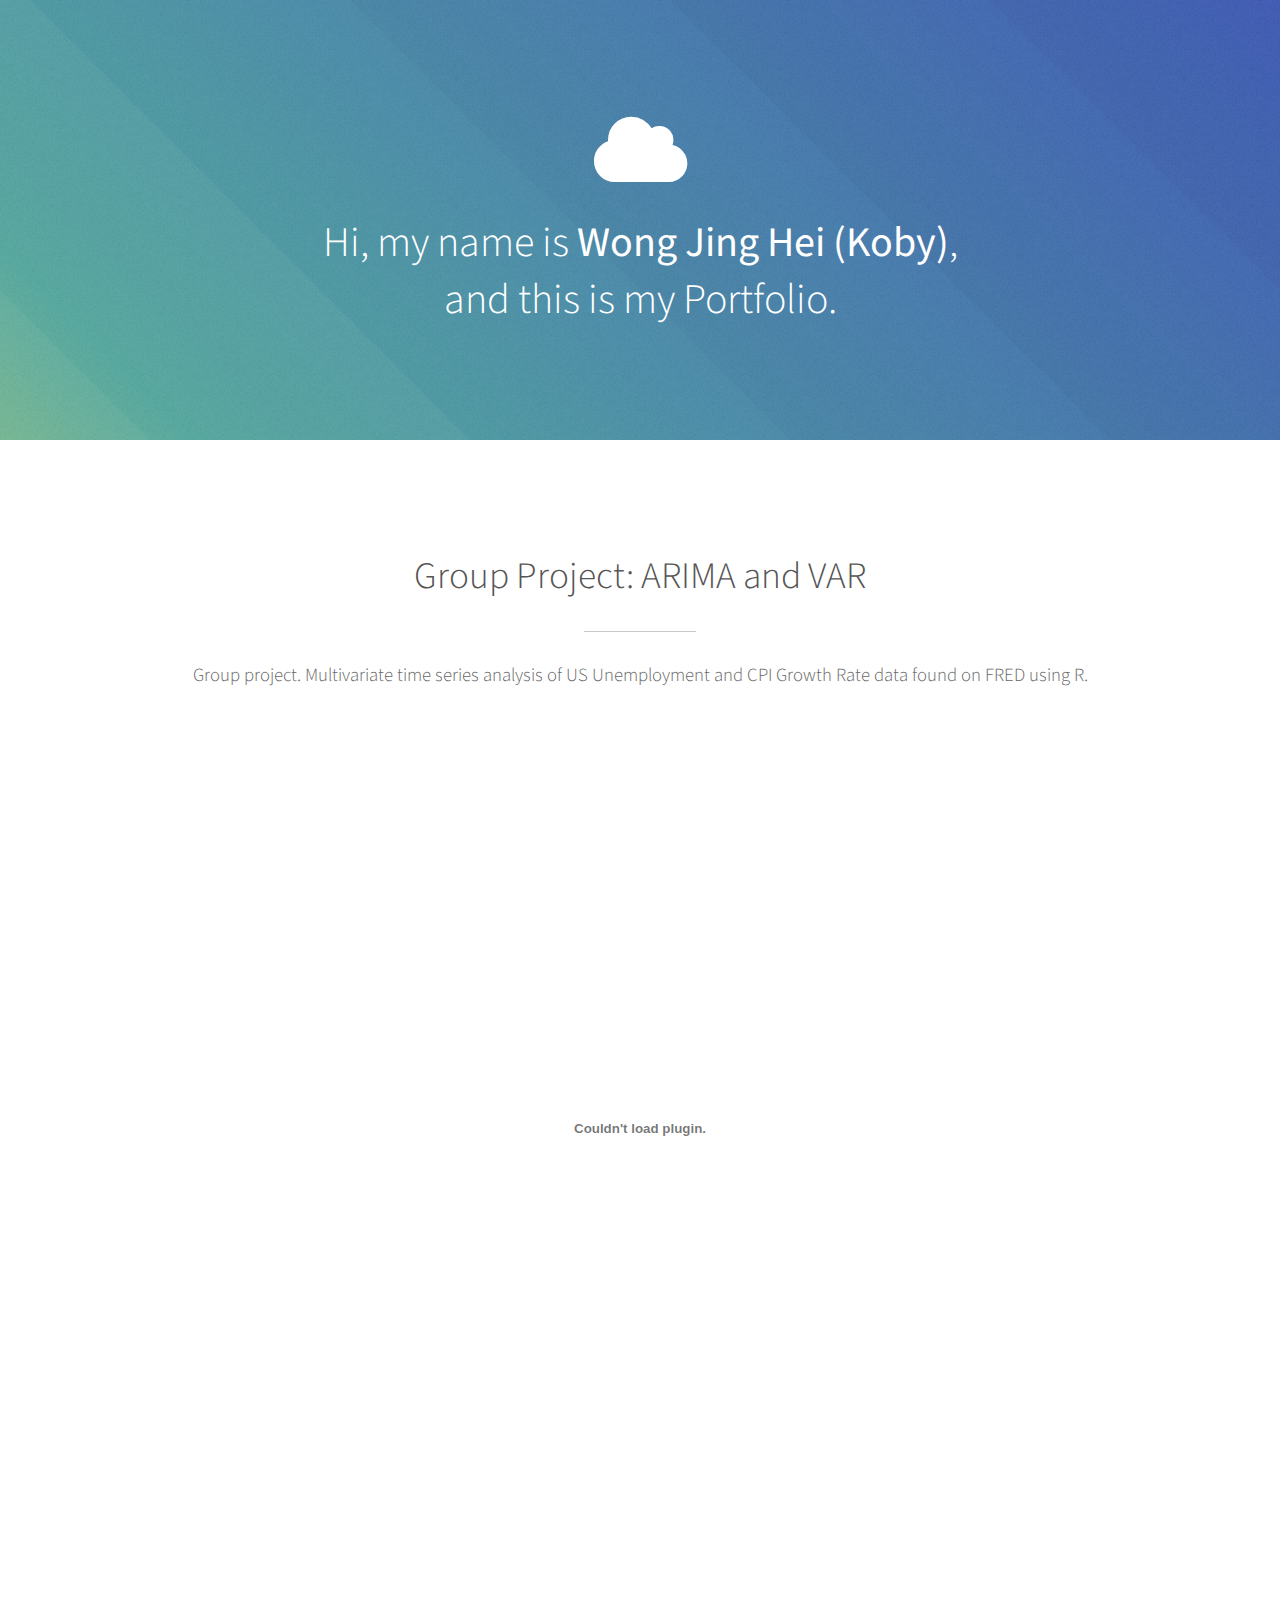
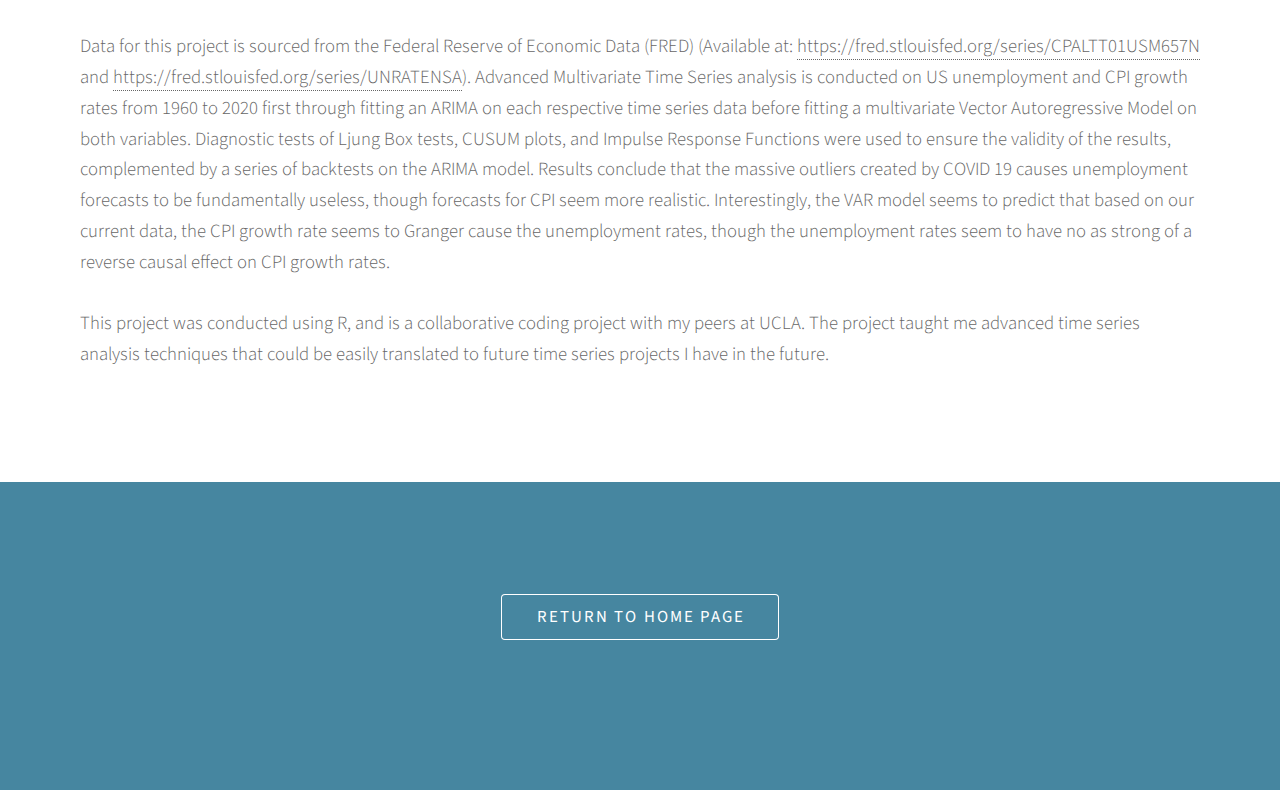
<file: generic5.html>
<!DOCTYPE HTML>
<!--
	Massively by HTML5 UP
	html5up.net | @ajlkn
	Free for personal and commercial use under the CCA 3.0 license (html5up.net/license)
-->
<html>
	<head>
		<title>FRED Group Project - Koby Wong</title>
		<meta charset="utf-8" />
		<meta name="viewport" content="width=device-width, initial-scale=1, user-scalable=no" />
		<link rel="stylesheet" href="assets/css/main.css" />
		<noscript><link rel="stylesheet" href="assets/css/noscript.css" /></noscript>
	</head>
	<body class="is-preload">

		<!-- Wrapper -->
			<div id="wrapper">

						<!-- Header -->
			<section id="header">
				<div class="inner">
					<span class="icon solid major fa-cloud"></span>
					<h1>Hi, my name is <strong>Wong Jing Hei (Koby)</strong>, <br />
					and this is my Portfolio</a>.</h1>
			</section>


				<!-- Main -->
					<div id="main">

						<!-- Post -->
						<section class="main style1 special">
							<div class="container">
								<header class="major">
									<h2>Group Project: ARIMA and VAR</h2>
								</header>
									<p>Group project. Multivariate time series analysis of US Unemployment and CPI Growth Rate data found on FRED using R.</p>
								</header>
								<body>
									<embed src="economy.pdf" type="application/pdf" width="100%" height="800px"/>
								</body>
							</section>
							<section class="main1 style1">
								<div class="container">
								<p> Data for this project is sourced from the Federal Reserve of Economic Data (FRED) (Available at: <a href="https://fred.stlouisfed.org/series/CPALTT01USM657N">https://fred.stlouisfed.org/series/CPALTT01USM657N</a> and <a href="https://fred.stlouisfed.org/series/UNRATENSA">https://fred.stlouisfed.org/series/UNRATENSA</a>). Advanced Multivariate Time Series analysis is conducted on US unemployment and CPI growth rates from 1960 to 2020 first through fitting an ARIMA on each respective time series data before fitting a multivariate Vector Autoregressive Model on both variables. Diagnostic tests of Ljung Box tests, CUSUM plots, and Impulse Response Functions were used to ensure the validity of the results, complemented by a series of backtests on the ARIMA model. Results conclude that the massive outliers created by COVID 19 causes unemployment forecasts to be fundamentally useless, though forecasts for CPI seem more realistic. Interestingly, the VAR model seems to predict that based on our current data, the CPI growth rate seems to Granger cause the unemployment rates, though the unemployment rates seem to have no as strong of a reverse causal effect on CPI growth rates. <br/><br/>
									This project was conducted using R, and is a collaborative coding project with my peers at UCLA. The project taught me advanced time series analysis techniques that could be easily translated to future time series projects I have in the future. 
								</p>
							</section>

					</div>



		<!-- Footer -->
		<footer id="footer">
			<section>
				<form method="post" action="#">
					<ul class="actions special">
						<li><a href="index.html" class="button scrolly">Return to Home Page</a></li>
					</ul>
				</form>
			</section>
		</footer>

		<!-- Scripts -->
			<script src="assets/js/jquery.min.js"></script>
			<script src="assets/js/jquery.scrollex.min.js"></script>
			<script src="assets/js/jquery.scrolly.min.js"></script>
			<script src="assets/js/browser.min.js"></script>
			<script src="assets/js/breakpoints.min.js"></script>
			<script src="assets/js/util.js"></script>
			<script src="assets/js/main.js"></script>

	</body>
</html>
</file>
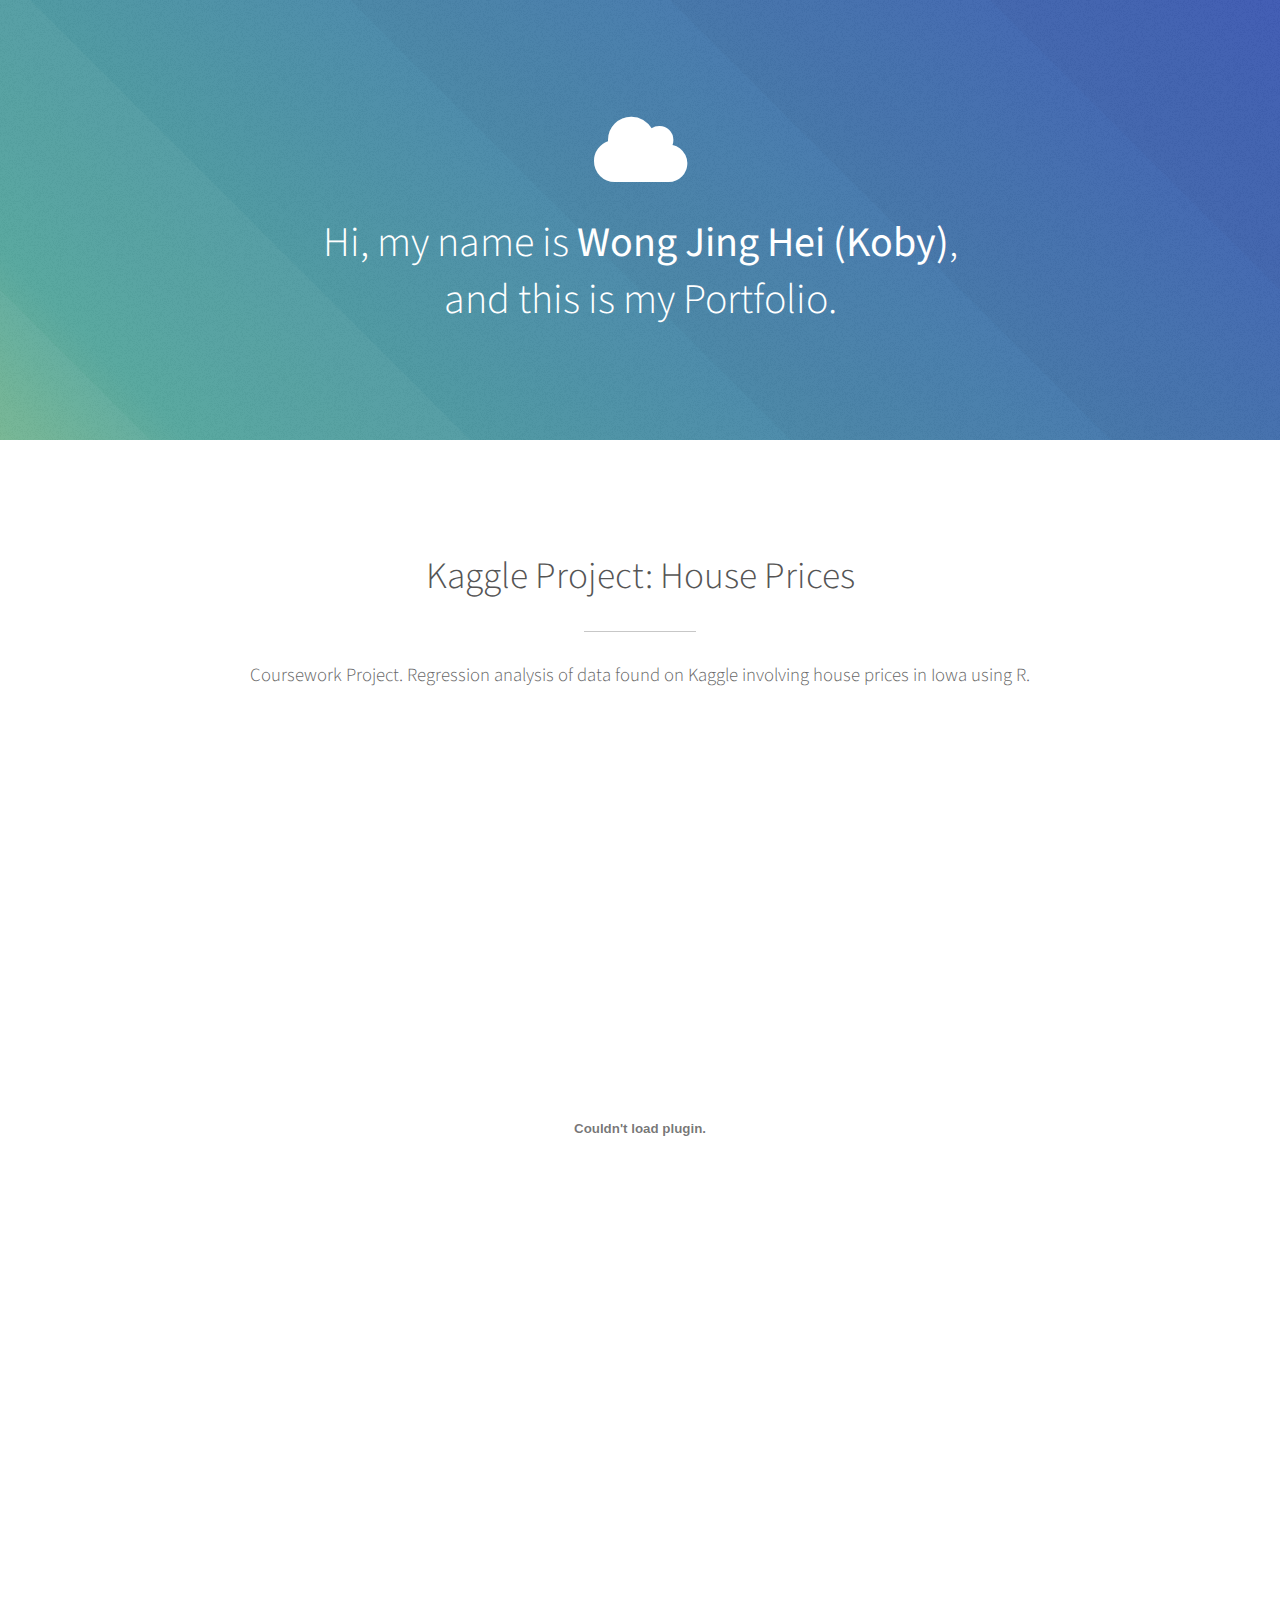
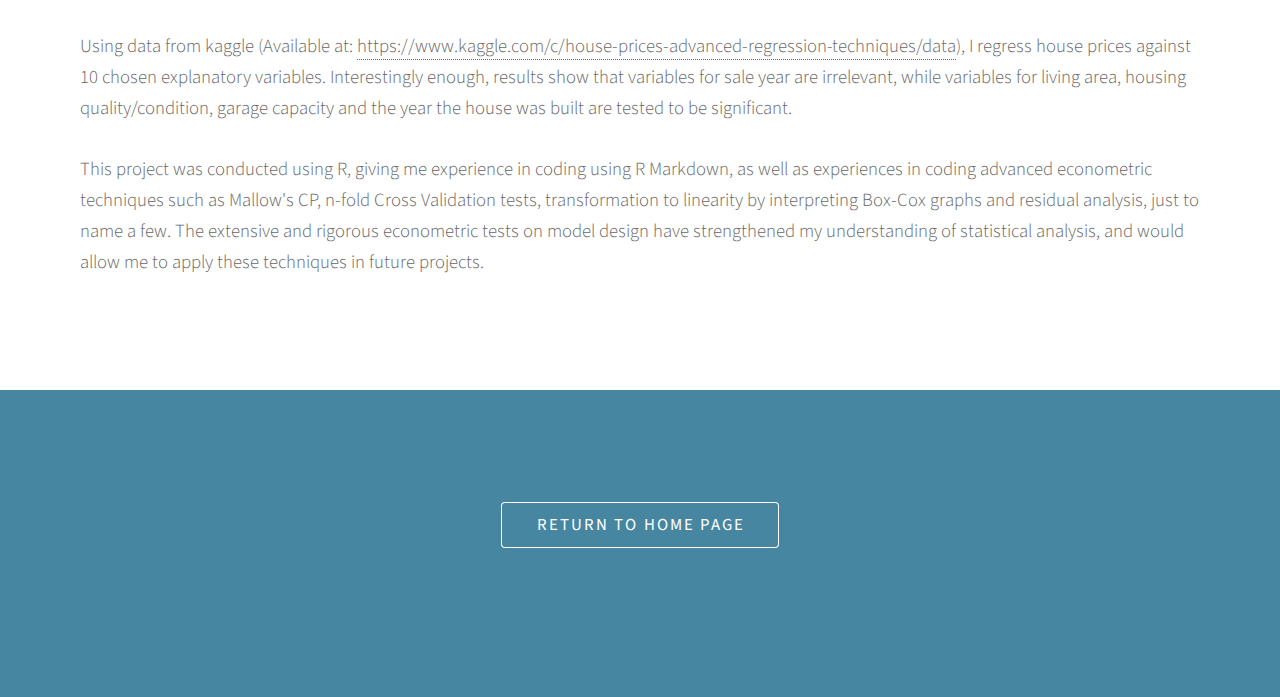
<file: generic6.html>
<!DOCTYPE HTML>
<!--
	Massively by HTML5 UP
	html5up.net | @ajlkn
	Free for personal and commercial use under the CCA 3.0 license (html5up.net/license)
-->
<html>
	<head>
		<title>R Package - Koby Wong</title>
		<meta charset="utf-8" />
		<meta name="viewport" content="width=device-width, initial-scale=1, user-scalable=no" />
		<link rel="stylesheet" href="assets/css/main.css" />
		<noscript><link rel="stylesheet" href="assets/css/noscript.css" /></noscript>
	</head>
	<body class="is-preload">

		<!-- Wrapper -->
			<div id="wrapper">

						<!-- Header -->
			<section id="header">
				<div class="inner">
					<span class="icon solid major fa-cloud"></span>
					<h1>Hi, my name is <strong>Wong Jing Hei (Koby)</strong>, <br />
					and this is my Portfolio</a>.</h1>
			</section>


				<!-- Main -->
					<div id="main">

						<!-- Post -->
						<section class="main style1 special">
							<div class="container">
								<header class="major">
									<h2>Kaggle Project: House Prices</h2>
								</header>
									<p>Coursework Project. Regression analysis of data found on Kaggle involving house prices in Iowa using R.</p>
								</header>
								<body>
									<embed src="430hw2web.pdf" type="application/pdf" width="100%" height="800px"/>
								</body>
							</section>
							<section class="main1 style1">
								<div class="container">
								<p> Using data from kaggle (Available at: <a href="https://www.kaggle.com/c/house-prices-advanced-regression-techniques/data">https://www.kaggle.com/c/house-prices-advanced-regression-techniques/data</a>), I regress house prices against 10 chosen explanatory variables. Interestingly enough, results show that variables for sale year are irrelevant, while variables for living area, housing quality/condition, garage capacity and the year the house was built are tested to be significant.<br /><br/> 
									This project was conducted using R, giving me experience in coding using R Markdown, as well as experiences in coding advanced econometric techniques such as Mallow's CP, n-fold Cross Validation tests, transformation to linearity by interpreting Box-Cox graphs and residual analysis, just to name a few. The extensive and rigorous econometric tests on model design have strengthened my understanding of statistical analysis, and would allow me to apply these techniques in future projects.
								</p>
									
							</section>

					</div>



		<!-- Footer -->
		<footer id="footer">
			<section>
				<form method="post" action="#">
					<ul class="actions special">
						<li><a href="index.html" class="button scrolly">Return to Home Page</a></li>
					</ul>
				</form>
			</section>
		</footer>

		<!-- Scripts -->
			<script src="assets/js/jquery.min.js"></script>
			<script src="assets/js/jquery.scrollex.min.js"></script>
			<script src="assets/js/jquery.scrolly.min.js"></script>
			<script src="assets/js/browser.min.js"></script>
			<script src="assets/js/breakpoints.min.js"></script>
			<script src="assets/js/util.js"></script>
			<script src="assets/js/main.js"></script>

	</body>
</html>
</file>
<file: assets/css/noscript.css>
/*
	Photon by HTML5 UP
	html5up.net | @ajlkn
	Free for personal and commercial use under the CCA 3.0 license (html5up.net/license)
*/

/* Header */

	body.is-preload #header .inner {
		-moz-transform: none;
		-webkit-transform: none;
		-ms-transform: none;
		transform: none;
		opacity: 1;
	}

		body.is-preload #header .inner .actions {
			-moz-transform: none;
			-webkit-transform: none;
			-ms-transform: none;
			transform: none;
			opacity: 1;
		}

	body.is-preload #header:after {
		opacity: 0;
	}
</file>
<file: assets/css/main.css>
@import url("fontawesome-all.min.css");
@import url("https://fonts.googleapis.com/css?family=Source+Sans+Pro:300,300italic,400,400italic");

/*
	Photon by HTML5 UP
	html5up.net | @ajlkn
	Free for personal and commercial use under the CCA 3.0 license (html5up.net/license)
*/

html, body, div, span, applet, object,
iframe, h1, h2, h3, h4, h5, h6, p, blockquote,
pre, a, abbr, acronym, address, big, cite,
code, del, dfn, em, img, ins, kbd, q, s, samp,
small, strike, strong, sub, sup, tt, var, b,
u, i, center, dl, dt, dd, ol, ul, li, fieldset,
form, label, legend, table, caption, tbody,
tfoot, thead, tr, th, td, article, aside,
canvas, details, embed, figure, figcaption,
footer, header, hgroup, menu, nav, output, ruby,
section, summary, time, mark, audio, video {
	margin: 0;
	padding: 0;
	border: 0;
	font-size: 100%;
	font: inherit;
	vertical-align: baseline;}

article, aside, details, figcaption, figure,
footer, header, hgroup, menu, nav, section {
	display: block;}

body {
	line-height: 1;
}

ol, ul {
	list-style: none;
}

blockquote, q {
	quotes: none;
}

	blockquote:before, blockquote:after, q:before, q:after {
		content: '';
		content: none;
	}

table {
	border-collapse: collapse;
	border-spacing: 0;
}

body {
	-webkit-text-size-adjust: none;
}

mark {
	background-color: transparent;
	color: inherit;
}

input::-moz-focus-inner {
	border: 0;
	padding: 0;
}

input, select, textarea {
	-moz-appearance: none;
	-webkit-appearance: none;
	-ms-appearance: none;
	appearance: none;
}

/* Basic */

	html {
		box-sizing: border-box;
	}

	*, *:before, *:after {
		box-sizing: inherit;
	}

	body {
		background: #fff;
	}

		body.is-preload *, body.is-preload *:before, body.is-preload *:after {
			-moz-animation: none !important;
			-webkit-animation: none !important;
			-ms-animation: none !important;
			animation: none !important;
			-moz-transition: none !important;
			-webkit-transition: none !important;
			-ms-transition: none !important;
			transition: none !important;
		}

	body, input, select, textarea {
		color: #666;
		font-family: "Source Sans Pro", Helvetica, sans-serif;
		font-size: 16pt;
		font-weight: 300;
		line-height: 1.65em;
	}

	a {
		-moz-transition: color 0.2s ease-in-out, border-color 0.2s ease-in-out;
		-webkit-transition: color 0.2s ease-in-out, border-color 0.2s ease-in-out;
		-ms-transition: color 0.2s ease-in-out, border-color 0.2s ease-in-out;
		transition: color 0.2s ease-in-out, border-color 0.2s ease-in-out;
		border-bottom: dotted 1px #666;
		color: inherit;
		text-decoration: none;
	}

		a:hover {
			border-bottom-color: transparent !important;
			color: #6bd4c8;
		}

	strong, b {
		color: #555;
		font-weight: 400;
	}

	em, i {
		font-style: italic;
	}

	p {
		margin: 0 0 2em 0;
	}

	h1, h2, h3, h4, h5, h6 {
		color: #555;
		line-height: 1em;
		margin: 0 0 1em 0;
	}

		h1 a, h2 a, h3 a, h4 a, h5 a, h6 a {
			color: inherit;
			text-decoration: none;
		}

	h1 {
		font-size: 2.25em;
		line-height: 1.35em;
	}

	h2 {
		font-size: 2em;
		line-height: 1.35em;
	}

	h3 {
		font-size: 1.35em;
		line-height: 1.5em;
	}

	h4 {
		font-size: 1.25em;
		line-height: 1.5em;
	}

	h5 {
		font-size: 0.9em;
		line-height: 1.5em;
	}

	h6 {
		font-size: 0.7em;
		line-height: 1.5em;
	}

	sub {
		font-size: 0.8em;
		position: relative;
		top: 0.5em;
	}

	sup {
		font-size: 0.8em;
		position: relative;
		top: -0.5em;
	}

	hr {
		border: 0;
		border-bottom: solid 1px rgba(144, 144, 144, 0.5);
		margin: 2em 0;
	}

		hr.major {
			margin: 3em 0;
		}

	blockquote {
		border-left: solid 4px rgba(144, 144, 144, 0.5);
		font-style: italic;
		margin: 0 0 2em 0;
		padding: 0.5em 0 0.5em 2em;
	}

	code {
		background: rgba(144, 144, 144, 0.075);
		border-radius: 4px;
		border: solid 1px rgba(144, 144, 144, 0.5);
		font-family: "Courier New", monospace;
		font-size: 0.9em;
		margin: 0 0.25em;
		padding: 0.25em 0.65em;
	}

	pre {
		-webkit-overflow-scrolling: touch;
		font-family: "Courier New", monospace;
		font-size: 0.9em;
		margin: 0 0 2em 0;
	}

		pre code {
			display: block;
			line-height: 1.75em;
			padding: 1em 1.5em;
			overflow-x: auto;
		}

	.align-left {
		text-align: left;
	}

	.align-center {
		text-align: center;
	}

	.align-right {
		text-align: right;
	}

/* Container */

	.container {
		margin: 0 auto;
		max-width: calc(100% - 4em);
		width: 60em;
	}

		.container.xsmall {
			width: 15em;
		}

		.container.small {
			width: 30em;
		}

		.container.medium {
			width: 45em;
		}

		.container.large {
			width: 75em;
		}

		.container.xlarge {
			width: 90em;
		}

		.container.max {
			width: 100%;
		}

		@media screen and (max-width: 980px) {

			.container {
				max-width: 100% !important;
				width: 100% !important;
			}

		}

		@media screen and (max-width: 480px) {

			.container {
				max-width: calc(100% - 3em);
			}

		}

/* Row */

	.row {
		display: flex;
		flex-wrap: wrap;
		box-sizing: border-box;
		align-items: stretch;
	}

		.row > * {
			box-sizing: border-box;
		}

		.row.gtr-uniform > * > :last-child {
			margin-bottom: 0;
		}

		.row.aln-left {
			justify-content: flex-start;
		}

		.row.aln-center {
			justify-content: center;
		}

		.row.aln-right {
			justify-content: flex-end;
		}

		.row.aln-top {
			align-items: flex-start;
		}

		.row.aln-middle {
			align-items: center;
		}

		.row.aln-bottom {
			align-items: flex-end;
		}

		.row > .imp {
			order: -1;
		}

		.row > .col-1 {
			width: 8.33333%;
		}

		.row > .off-1 {
			margin-left: 8.33333%;
		}

		.row > .col-2 {
			width: 16.66667%;
		}

		.row > .off-2 {
			margin-left: 16.66667%;
		}

		.row > .col-3 {
			width: 25%;
		}

		.row > .off-3 {
			margin-left: 25%;
		}

		.row > .col-4 {
			width: 33.33333%;
		}

		.row > .off-4 {
			margin-left: 33.33333%;
		}

		.row > .col-5 {
			width: 41.66667%;
		}

		.row > .off-5 {
			margin-left: 41.66667%;
		}

		.row > .col-6 {
			width: 50%;
		}

		.row > .off-6 {
			margin-left: 50%;
		}

		.row > .col-7 {
			width: 58.33333%;
		}

		.row > .off-7 {
			margin-left: 58.33333%;
		}

		.row > .col-8 {
			width: 66.66667%;
		}

		.row > .off-8 {
			margin-left: 66.66667%;
		}

		.row > .col-9 {
			width: 75%;
		}

		.row > .off-9 {
			margin-left: 75%;
		}

		.row > .col-10 {
			width: 83.33333%;
		}

		.row > .off-10 {
			margin-left: 83.33333%;
		}

		.row > .col-11 {
			width: 91.66667%;
		}

		.row > .off-11 {
			margin-left: 91.66667%;
		}

		.row > .col-12 {
			width: 100%;
		}

		.row > .off-12 {
			margin-left: 100%;
		}

		.row.gtr-0 {
			margin-top: 0;
			margin-left: 0em;
		}

			.row.gtr-0 > * {
				padding: 0 0 0 0em;
			}

			.row.gtr-0.gtr-uniform {
				margin-top: 0em;
			}

				.row.gtr-0.gtr-uniform > * {
					padding-top: 0em;
				}

		.row.gtr-25 {
			margin-top: 0;
			margin-left: -0.5em;
		}

			.row.gtr-25 > * {
				padding: 0 0 0 0.5em;
			}

			.row.gtr-25.gtr-uniform {
				margin-top: -0.5em;
			}

				.row.gtr-25.gtr-uniform > * {
					padding-top: 0.5em;
				}

		.row.gtr-50 {
			margin-top: 0;
			margin-left: -1em;
		}

			.row.gtr-50 > * {
				padding: 0 0 0 1em;
			}

			.row.gtr-50.gtr-uniform {
				margin-top: -1em;
			}

				.row.gtr-50.gtr-uniform > * {
					padding-top: 1em;
				}

		.row {
			margin-top: 0;
			margin-left: -2em;
		}

			.row > * {
				padding: 0 0 0 2em;
			}

			.row.gtr-uniform {
				margin-top: -2em;
			}

				.row.gtr-uniform > * {
					padding-top: 2em;
				}

		.row.gtr-150 {
			margin-top: 0;
			margin-left: -3em;
		}

			.row.gtr-150 > * {
				padding: 0 0 0 3em;
			}

			.row.gtr-150.gtr-uniform {
				margin-top: -3em;
			}

				.row.gtr-150.gtr-uniform > * {
					padding-top: 3em;
				}

		.row.gtr-200 {
			margin-top: 0;
			margin-left: -4em;
		}

			.row.gtr-200 > * {
				padding: 0 0 0 4em;
			}

			.row.gtr-200.gtr-uniform {
				margin-top: -4em;
			}

				.row.gtr-200.gtr-uniform > * {
					padding-top: 4em;
				}

		@media screen and (max-width: 1680px) {

			.row {
				display: flex;
				flex-wrap: wrap;
				box-sizing: border-box;
				align-items: stretch;
			}

				.row > * {
					box-sizing: border-box;
				}

				.row.gtr-uniform > * > :last-child {
					margin-bottom: 0;
				}

				.row.aln-left {
					justify-content: flex-start;
				}

				.row.aln-center {
					justify-content: center;
				}

				.row.aln-right {
					justify-content: flex-end;
				}

				.row.aln-top {
					align-items: flex-start;
				}

				.row.aln-middle {
					align-items: center;
				}

				.row.aln-bottom {
					align-items: flex-end;
				}

				.row > .imp-xlarge {
					order: -1;
				}

				.row > .col-1-xlarge {
					width: 8.33333%;
				}

				.row > .off-1-xlarge {
					margin-left: 8.33333%;
				}

				.row > .col-2-xlarge {
					width: 16.66667%;
				}

				.row > .off-2-xlarge {
					margin-left: 16.66667%;
				}

				.row > .col-3-xlarge {
					width: 25%;
				}

				.row > .off-3-xlarge {
					margin-left: 25%;
				}

				.row > .col-4-xlarge {
					width: 33.33333%;
				}

				.row > .off-4-xlarge {
					margin-left: 33.33333%;
				}

				.row > .col-5-xlarge {
					width: 41.66667%;
				}

				.row > .off-5-xlarge {
					margin-left: 41.66667%;
				}

				.row > .col-6-xlarge {
					width: 50%;
				}

				.row > .off-6-xlarge {
					margin-left: 50%;
				}

				.row > .col-7-xlarge {
					width: 58.33333%;
				}

				.row > .off-7-xlarge {
					margin-left: 58.33333%;
				}

				.row > .col-8-xlarge {
					width: 66.66667%;
				}

				.row > .off-8-xlarge {
					margin-left: 66.66667%;
				}

				.row > .col-9-xlarge {
					width: 75%;
				}

				.row > .off-9-xlarge {
					margin-left: 75%;
				}

				.row > .col-10-xlarge {
					width: 83.33333%;
				}

				.row > .off-10-xlarge {
					margin-left: 83.33333%;
				}

				.row > .col-11-xlarge {
					width: 91.66667%;
				}

				.row > .off-11-xlarge {
					margin-left: 91.66667%;
				}

				.row > .col-12-xlarge {
					width: 100%;
				}

				.row > .off-12-xlarge {
					margin-left: 100%;
				}

				.row.gtr-0 {
					margin-top: 0;
					margin-left: 0em;
				}

					.row.gtr-0 > * {
						padding: 0 0 0 0em;
					}

					.row.gtr-0.gtr-uniform {
						margin-top: 0em;
					}

						.row.gtr-0.gtr-uniform > * {
							padding-top: 0em;
						}

				.row.gtr-25 {
					margin-top: 0;
					margin-left: -0.5em;
				}

					.row.gtr-25 > * {
						padding: 0 0 0 0.5em;
					}

					.row.gtr-25.gtr-uniform {
						margin-top: -0.5em;
					}

						.row.gtr-25.gtr-uniform > * {
							padding-top: 0.5em;
						}

				.row.gtr-50 {
					margin-top: 0;
					margin-left: -1em;
				}

					.row.gtr-50 > * {
						padding: 0 0 0 1em;
					}

					.row.gtr-50.gtr-uniform {
						margin-top: -1em;
					}

						.row.gtr-50.gtr-uniform > * {
							padding-top: 1em;
						}

				.row {
					margin-top: 0;
					margin-left: -2em;
				}

					.row > * {
						padding: 0 0 0 2em;
					}

					.row.gtr-uniform {
						margin-top: -2em;
					}

						.row.gtr-uniform > * {
							padding-top: 2em;
						}

				.row.gtr-150 {
					margin-top: 0;
					margin-left: -3em;
				}

					.row.gtr-150 > * {
						padding: 0 0 0 3em;
					}

					.row.gtr-150.gtr-uniform {
						margin-top: -3em;
					}

						.row.gtr-150.gtr-uniform > * {
							padding-top: 3em;
						}

				.row.gtr-200 {
					margin-top: 0;
					margin-left: -4em;
				}

					.row.gtr-200 > * {
						padding: 0 0 0 4em;
					}

					.row.gtr-200.gtr-uniform {
						margin-top: -4em;
					}

						.row.gtr-200.gtr-uniform > * {
							padding-top: 4em;
						}

		}

		@media screen and (max-width: 1140px) {

			.row {
				display: flex;
				flex-wrap: wrap;
				box-sizing: border-box;
				align-items: stretch;
			}

				.row > * {
					box-sizing: border-box;
				}

				.row.gtr-uniform > * > :last-child {
					margin-bottom: 0;
				}

				.row.aln-left {
					justify-content: flex-start;
				}

				.row.aln-center {
					justify-content: center;
				}

				.row.aln-right {
					justify-content: flex-end;
				}

				.row.aln-top {
					align-items: flex-start;
				}

				.row.aln-middle {
					align-items: center;
				}

				.row.aln-bottom {
					align-items: flex-end;
				}

				.row > .imp-large {
					order: -1;
				}

				.row > .col-1-large {
					width: 8.33333%;
				}

				.row > .off-1-large {
					margin-left: 8.33333%;
				}

				.row > .col-2-large {
					width: 16.66667%;
				}

				.row > .off-2-large {
					margin-left: 16.66667%;
				}

				.row > .col-3-large {
					width: 25%;
				}

				.row > .off-3-large {
					margin-left: 25%;
				}

				.row > .col-4-large {
					width: 33.33333%;
				}

				.row > .off-4-large {
					margin-left: 33.33333%;
				}

				.row > .col-5-large {
					width: 41.66667%;
				}

				.row > .off-5-large {
					margin-left: 41.66667%;
				}

				.row > .col-6-large {
					width: 50%;
				}

				.row > .off-6-large {
					margin-left: 50%;
				}

				.row > .col-7-large {
					width: 58.33333%;
				}

				.row > .off-7-large {
					margin-left: 58.33333%;
				}

				.row > .col-8-large {
					width: 66.66667%;
				}

				.row > .off-8-large {
					margin-left: 66.66667%;
				}

				.row > .col-9-large {
					width: 75%;
				}

				.row > .off-9-large {
					margin-left: 75%;
				}

				.row > .col-10-large {
					width: 83.33333%;
				}

				.row > .off-10-large {
					margin-left: 83.33333%;
				}

				.row > .col-11-large {
					width: 91.66667%;
				}

				.row > .off-11-large {
					margin-left: 91.66667%;
				}

				.row > .col-12-large {
					width: 100%;
				}

				.row > .off-12-large {
					margin-left: 100%;
				}

				.row.gtr-0 {
					margin-top: 0;
					margin-left: 0em;
				}

					.row.gtr-0 > * {
						padding: 0 0 0 0em;
					}

					.row.gtr-0.gtr-uniform {
						margin-top: 0em;
					}

						.row.gtr-0.gtr-uniform > * {
							padding-top: 0em;
						}

				.row.gtr-25 {
					margin-top: 0;
					margin-left: -0.5em;
				}

					.row.gtr-25 > * {
						padding: 0 0 0 0.5em;
					}

					.row.gtr-25.gtr-uniform {
						margin-top: -0.5em;
					}

						.row.gtr-25.gtr-uniform > * {
							padding-top: 0.5em;
						}

				.row.gtr-50 {
					margin-top: 0;
					margin-left: -1em;
				}

					.row.gtr-50 > * {
						padding: 0 0 0 1em;
					}

					.row.gtr-50.gtr-uniform {
						margin-top: -1em;
					}

						.row.gtr-50.gtr-uniform > * {
							padding-top: 1em;
						}

				.row {
					margin-top: 0;
					margin-left: -2em;
				}

					.row > * {
						padding: 0 0 0 2em;
					}

					.row.gtr-uniform {
						margin-top: -2em;
					}

						.row.gtr-uniform > * {
							padding-top: 2em;
						}

				.row.gtr-150 {
					margin-top: 0;
					margin-left: -3em;
				}

					.row.gtr-150 > * {
						padding: 0 0 0 3em;
					}

					.row.gtr-150.gtr-uniform {
						margin-top: -3em;
					}

						.row.gtr-150.gtr-uniform > * {
							padding-top: 3em;
						}

				.row.gtr-200 {
					margin-top: 0;
					margin-left: -4em;
				}

					.row.gtr-200 > * {
						padding: 0 0 0 4em;
					}

					.row.gtr-200.gtr-uniform {
						margin-top: -4em;
					}

						.row.gtr-200.gtr-uniform > * {
							padding-top: 4em;
						}

		}

		@media screen and (max-width: 980px) {

			.row {
				display: flex;
				flex-wrap: wrap;
				box-sizing: border-box;
				align-items: stretch;
			}

				.row > * {
					box-sizing: border-box;
				}

				.row.gtr-uniform > * > :last-child {
					margin-bottom: 0;
				}

				.row.aln-left {
					justify-content: flex-start;
				}

				.row.aln-center {
					justify-content: center;
				}

				.row.aln-right {
					justify-content: flex-end;
				}

				.row.aln-top {
					align-items: flex-start;
				}

				.row.aln-middle {
					align-items: center;
				}

				.row.aln-bottom {
					align-items: flex-end;
				}

				.row > .imp-medium {
					order: -1;
				}

				.row > .col-1-medium {
					width: 8.33333%;
				}

				.row > .off-1-medium {
					margin-left: 8.33333%;
				}

				.row > .col-2-medium {
					width: 16.66667%;
				}

				.row > .off-2-medium {
					margin-left: 16.66667%;
				}

				.row > .col-3-medium {
					width: 25%;
				}

				.row > .off-3-medium {
					margin-left: 25%;
				}

				.row > .col-4-medium {
					width: 33.33333%;
				}

				.row > .off-4-medium {
					margin-left: 33.33333%;
				}

				.row > .col-5-medium {
					width: 41.66667%;
				}

				.row > .off-5-medium {
					margin-left: 41.66667%;
				}

				.row > .col-6-medium {
					width: 50%;
				}

				.row > .off-6-medium {
					margin-left: 50%;
				}

				.row > .col-7-medium {
					width: 58.33333%;
				}

				.row > .off-7-medium {
					margin-left: 58.33333%;
				}

				.row > .col-8-medium {
					width: 66.66667%;
				}

				.row > .off-8-medium {
					margin-left: 66.66667%;
				}

				.row > .col-9-medium {
					width: 75%;
				}

				.row > .off-9-medium {
					margin-left: 75%;
				}

				.row > .col-10-medium {
					width: 83.33333%;
				}

				.row > .off-10-medium {
					margin-left: 83.33333%;
				}

				.row > .col-11-medium {
					width: 91.66667%;
				}

				.row > .off-11-medium {
					margin-left: 91.66667%;
				}

				.row > .col-12-medium {
					width: 100%;
				}

				.row > .off-12-medium {
					margin-left: 100%;
				}

				.row.gtr-0 {
					margin-top: 0;
					margin-left: 0em;
				}

					.row.gtr-0 > * {
						padding: 0 0 0 0em;
					}

					.row.gtr-0.gtr-uniform {
						margin-top: 0em;
					}

						.row.gtr-0.gtr-uniform > * {
							padding-top: 0em;
						}

				.row.gtr-25 {
					margin-top: 0;
					margin-left: -0.5em;
				}

					.row.gtr-25 > * {
						padding: 0 0 0 0.5em;
					}

					.row.gtr-25.gtr-uniform {
						margin-top: -0.5em;
					}

						.row.gtr-25.gtr-uniform > * {
							padding-top: 0.5em;
						}

				.row.gtr-50 {
					margin-top: 0;
					margin-left: -1em;
				}

					.row.gtr-50 > * {
						padding: 0 0 0 1em;
					}

					.row.gtr-50.gtr-uniform {
						margin-top: -1em;
					}

						.row.gtr-50.gtr-uniform > * {
							padding-top: 1em;
						}

				.row {
					margin-top: 0;
					margin-left: -2em;
				}

					.row > * {
						padding: 0 0 0 2em;
					}

					.row.gtr-uniform {
						margin-top: -2em;
					}

						.row.gtr-uniform > * {
							padding-top: 2em;
						}

				.row.gtr-150 {
					margin-top: 0;
					margin-left: -3em;
				}

					.row.gtr-150 > * {
						padding: 0 0 0 3em;
					}

					.row.gtr-150.gtr-uniform {
						margin-top: -3em;
					}

						.row.gtr-150.gtr-uniform > * {
							padding-top: 3em;
						}

				.row.gtr-200 {
					margin-top: 0;
					margin-left: -4em;
				}

					.row.gtr-200 > * {
						padding: 0 0 0 4em;
					}

					.row.gtr-200.gtr-uniform {
						margin-top: -4em;
					}

						.row.gtr-200.gtr-uniform > * {
							padding-top: 4em;
						}

		}

		@media screen and (max-width: 736px) {

			.row {
				display: flex;
				flex-wrap: wrap;
				box-sizing: border-box;
				align-items: stretch;
			}

				.row > * {
					box-sizing: border-box;
				}

				.row.gtr-uniform > * > :last-child {
					margin-bottom: 0;
				}

				.row.aln-left {
					justify-content: flex-start;
				}

				.row.aln-center {
					justify-content: center;
				}

				.row.aln-right {
					justify-content: flex-end;
				}

				.row.aln-top {
					align-items: flex-start;
				}

				.row.aln-middle {
					align-items: center;
				}

				.row.aln-bottom {
					align-items: flex-end;
				}

				.row > .imp-small {
					order: -1;
				}

				.row > .col-1-small {
					width: 8.33333%;
				}

				.row > .off-1-small {
					margin-left: 8.33333%;
				}

				.row > .col-2-small {
					width: 16.66667%;
				}

				.row > .off-2-small {
					margin-left: 16.66667%;
				}

				.row > .col-3-small {
					width: 25%;
				}

				.row > .off-3-small {
					margin-left: 25%;
				}

				.row > .col-4-small {
					width: 33.33333%;
				}

				.row > .off-4-small {
					margin-left: 33.33333%;
				}

				.row > .col-5-small {
					width: 41.66667%;
				}

				.row > .off-5-small {
					margin-left: 41.66667%;
				}

				.row > .col-6-small {
					width: 50%;
				}

				.row > .off-6-small {
					margin-left: 50%;
				}

				.row > .col-7-small {
					width: 58.33333%;
				}

				.row > .off-7-small {
					margin-left: 58.33333%;
				}

				.row > .col-8-small {
					width: 66.66667%;
				}

				.row > .off-8-small {
					margin-left: 66.66667%;
				}

				.row > .col-9-small {
					width: 75%;
				}

				.row > .off-9-small {
					margin-left: 75%;
				}

				.row > .col-10-small {
					width: 83.33333%;
				}

				.row > .off-10-small {
					margin-left: 83.33333%;
				}

				.row > .col-11-small {
					width: 91.66667%;
				}

				.row > .off-11-small {
					margin-left: 91.66667%;
				}

				.row > .col-12-small {
					width: 100%;
				}

				.row > .off-12-small {
					margin-left: 100%;
				}

				.row.gtr-0 {
					margin-top: 0;
					margin-left: 0em;
				}

					.row.gtr-0 > * {
						padding: 0 0 0 0em;
					}

					.row.gtr-0.gtr-uniform {
						margin-top: 0em;
					}

						.row.gtr-0.gtr-uniform > * {
							padding-top: 0em;
						}

				.row.gtr-25 {
					margin-top: 0;
					margin-left: -0.5em;
				}

					.row.gtr-25 > * {
						padding: 0 0 0 0.5em;
					}

					.row.gtr-25.gtr-uniform {
						margin-top: -0.5em;
					}

						.row.gtr-25.gtr-uniform > * {
							padding-top: 0.5em;
						}

				.row.gtr-50 {
					margin-top: 0;
					margin-left: -1em;
				}

					.row.gtr-50 > * {
						padding: 0 0 0 1em;
					}

					.row.gtr-50.gtr-uniform {
						margin-top: -1em;
					}

						.row.gtr-50.gtr-uniform > * {
							padding-top: 1em;
						}

				.row {
					margin-top: 0;
					margin-left: -2em;
				}

					.row > * {
						padding: 0 0 0 2em;
					}

					.row.gtr-uniform {
						margin-top: -2em;
					}

						.row.gtr-uniform > * {
							padding-top: 2em;
						}

				.row.gtr-150 {
					margin-top: 0;
					margin-left: -3em;
				}

					.row.gtr-150 > * {
						padding: 0 0 0 3em;
					}

					.row.gtr-150.gtr-uniform {
						margin-top: -3em;
					}

						.row.gtr-150.gtr-uniform > * {
							padding-top: 3em;
						}

				.row.gtr-200 {
					margin-top: 0;
					margin-left: -4em;
				}

					.row.gtr-200 > * {
						padding: 0 0 0 4em;
					}

					.row.gtr-200.gtr-uniform {
						margin-top: -4em;
					}

						.row.gtr-200.gtr-uniform > * {
							padding-top: 4em;
						}

		}

		@media screen and (max-width: 480px) {

			.row {
				display: flex;
				flex-wrap: wrap;
				box-sizing: border-box;
				align-items: stretch;
			}

				.row > * {
					box-sizing: border-box;
				}

				.row.gtr-uniform > * > :last-child {
					margin-bottom: 0;
				}

				.row.aln-left {
					justify-content: flex-start;
				}

				.row.aln-center {
					justify-content: center;
				}

				.row.aln-right {
					justify-content: flex-end;
				}

				.row.aln-top {
					align-items: flex-start;
				}

				.row.aln-middle {
					align-items: center;
				}

				.row.aln-bottom {
					align-items: flex-end;
				}

				.row > .imp-xsmall {
					order: -1;
				}

				.row > .col-1-xsmall {
					width: 8.33333%;
				}

				.row > .off-1-xsmall {
					margin-left: 8.33333%;
				}

				.row > .col-2-xsmall {
					width: 16.66667%;
				}

				.row > .off-2-xsmall {
					margin-left: 16.66667%;
				}

				.row > .col-3-xsmall {
					width: 25%;
				}

				.row > .off-3-xsmall {
					margin-left: 25%;
				}

				.row > .col-4-xsmall {
					width: 33.33333%;
				}

				.row > .off-4-xsmall {
					margin-left: 33.33333%;
				}

				.row > .col-5-xsmall {
					width: 41.66667%;
				}

				.row > .off-5-xsmall {
					margin-left: 41.66667%;
				}

				.row > .col-6-xsmall {
					width: 50%;
				}

				.row > .off-6-xsmall {
					margin-left: 50%;
				}

				.row > .col-7-xsmall {
					width: 58.33333%;
				}

				.row > .off-7-xsmall {
					margin-left: 58.33333%;
				}

				.row > .col-8-xsmall {
					width: 66.66667%;
				}

				.row > .off-8-xsmall {
					margin-left: 66.66667%;
				}

				.row > .col-9-xsmall {
					width: 75%;
				}

				.row > .off-9-xsmall {
					margin-left: 75%;
				}

				.row > .col-10-xsmall {
					width: 83.33333%;
				}

				.row > .off-10-xsmall {
					margin-left: 83.33333%;
				}

				.row > .col-11-xsmall {
					width: 91.66667%;
				}

				.row > .off-11-xsmall {
					margin-left: 91.66667%;
				}

				.row > .col-12-xsmall {
					width: 100%;
				}

				.row > .off-12-xsmall {
					margin-left: 100%;
				}

				.row.gtr-0 {
					margin-top: 0;
					margin-left: 0em;
				}

					.row.gtr-0 > * {
						padding: 0 0 0 0em;
					}

					.row.gtr-0.gtr-uniform {
						margin-top: 0em;
					}

						.row.gtr-0.gtr-uniform > * {
							padding-top: 0em;
						}

				.row.gtr-25 {
					margin-top: 0;
					margin-left: -0.5em;
				}

					.row.gtr-25 > * {
						padding: 0 0 0 0.5em;
					}

					.row.gtr-25.gtr-uniform {
						margin-top: -0.5em;
					}

						.row.gtr-25.gtr-uniform > * {
							padding-top: 0.5em;
						}

				.row.gtr-50 {
					margin-top: 0;
					margin-left: -1em;
				}

					.row.gtr-50 > * {
						padding: 0 0 0 1em;
					}

					.row.gtr-50.gtr-uniform {
						margin-top: -1em;
					}

						.row.gtr-50.gtr-uniform > * {
							padding-top: 1em;
						}

				.row {
					margin-top: 0;
					margin-left: -2em;
				}

					.row > * {
						padding: 0 0 0 2em;
					}

					.row.gtr-uniform {
						margin-top: -2em;
					}

						.row.gtr-uniform > * {
							padding-top: 2em;
						}

				.row.gtr-150 {
					margin-top: 0;
					margin-left: -3em;
				}

					.row.gtr-150 > * {
						padding: 0 0 0 3em;
					}

					.row.gtr-150.gtr-uniform {
						margin-top: -3em;
					}

						.row.gtr-150.gtr-uniform > * {
							padding-top: 3em;
						}

				.row.gtr-200 {
					margin-top: 0;
					margin-left: -4em;
				}

					.row.gtr-200 > * {
						padding: 0 0 0 4em;
					}

					.row.gtr-200.gtr-uniform {
						margin-top: -4em;
					}

						.row.gtr-200.gtr-uniform > * {
							padding-top: 4em;
						}

		}

		@media screen and (max-width: 320px) {

			.row {
				display: flex;
				flex-wrap: wrap;
				box-sizing: border-box;
				align-items: stretch;
			}

				.row > * {
					box-sizing: border-box;
				}

				.row.gtr-uniform > * > :last-child {
					margin-bottom: 0;
				}

				.row.aln-left {
					justify-content: flex-start;
				}

				.row.aln-center {
					justify-content: center;
				}

				.row.aln-right {
					justify-content: flex-end;
				}

				.row.aln-top {
					align-items: flex-start;
				}

				.row.aln-middle {
					align-items: center;
				}

				.row.aln-bottom {
					align-items: flex-end;
				}

				.row > .imp-xxsmall {
					order: -1;
				}

				.row > .col-1-xxsmall {
					width: 8.33333%;
				}

				.row > .off-1-xxsmall {
					margin-left: 8.33333%;
				}

				.row > .col-2-xxsmall {
					width: 16.66667%;
				}

				.row > .off-2-xxsmall {
					margin-left: 16.66667%;
				}

				.row > .col-3-xxsmall {
					width: 25%;
				}

				.row > .off-3-xxsmall {
					margin-left: 25%;
				}

				.row > .col-4-xxsmall {
					width: 33.33333%;
				}

				.row > .off-4-xxsmall {
					margin-left: 33.33333%;
				}

				.row > .col-5-xxsmall {
					width: 41.66667%;
				}

				.row > .off-5-xxsmall {
					margin-left: 41.66667%;
				}

				.row > .col-6-xxsmall {
					width: 50%;
				}

				.row > .off-6-xxsmall {
					margin-left: 50%;
				}

				.row > .col-7-xxsmall {
					width: 58.33333%;
				}

				.row > .off-7-xxsmall {
					margin-left: 58.33333%;
				}

				.row > .col-8-xxsmall {
					width: 66.66667%;
				}

				.row > .off-8-xxsmall {
					margin-left: 66.66667%;
				}

				.row > .col-9-xxsmall {
					width: 75%;
				}

				.row > .off-9-xxsmall {
					margin-left: 75%;
				}

				.row > .col-10-xxsmall {
					width: 83.33333%;
				}

				.row > .off-10-xxsmall {
					margin-left: 83.33333%;
				}

				.row > .col-11-xxsmall {
					width: 91.66667%;
				}

				.row > .off-11-xxsmall {
					margin-left: 91.66667%;
				}

				.row > .col-12-xxsmall {
					width: 100%;
				}

				.row > .off-12-xxsmall {
					margin-left: 100%;
				}

				.row.gtr-0 {
					margin-top: 0;
					margin-left: 0em;
				}

					.row.gtr-0 > * {
						padding: 0 0 0 0em;
					}

					.row.gtr-0.gtr-uniform {
						margin-top: 0em;
					}

						.row.gtr-0.gtr-uniform > * {
							padding-top: 0em;
						}

				.row.gtr-25 {
					margin-top: 0;
					margin-left: -0.5em;
				}

					.row.gtr-25 > * {
						padding: 0 0 0 0.5em;
					}

					.row.gtr-25.gtr-uniform {
						margin-top: -0.5em;
					}

						.row.gtr-25.gtr-uniform > * {
							padding-top: 0.5em;
						}

				.row.gtr-50 {
					margin-top: 0;
					margin-left: -1em;
				}

					.row.gtr-50 > * {
						padding: 0 0 0 1em;
					}

					.row.gtr-50.gtr-uniform {
						margin-top: -1em;
					}

						.row.gtr-50.gtr-uniform > * {
							padding-top: 1em;
						}

				.row {
					margin-top: 0;
					margin-left: -2em;
				}

					.row > * {
						padding: 0 0 0 2em;
					}

					.row.gtr-uniform {
						margin-top: -2em;
					}

						.row.gtr-uniform > * {
							padding-top: 2em;
						}

				.row.gtr-150 {
					margin-top: 0;
					margin-left: -3em;
				}

					.row.gtr-150 > * {
						padding: 0 0 0 3em;
					}

					.row.gtr-150.gtr-uniform {
						margin-top: -3em;
					}

						.row.gtr-150.gtr-uniform > * {
							padding-top: 3em;
						}

				.row.gtr-200 {
					margin-top: 0;
					margin-left: -4em;
				}

					.row.gtr-200 > * {
						padding: 0 0 0 4em;
					}

					.row.gtr-200.gtr-uniform {
						margin-top: -4em;
					}

						.row.gtr-200.gtr-uniform > * {
							padding-top: 4em;
						}

		}

/* Section/Article */

	section.special, article.special {
		text-align: center;
	}

	header p {
		color: #999;
		margin: 0 0 1.5em 0;
		position: relative;
	}

	header h2 + p {
		font-size: 1.25em;
		line-height: 1.5em;
		margin-top: -1em;
	}

	header h3 + p {
		font-size: 1.1em;
		line-height: 1.5em;
		margin-top: -0.8em;
	}

	header h4 + p,
	header h5 + p,
	header h6 + p {
		font-size: 0.9em;
		line-height: 1.5em;
		margin-top: -0.6em;
	}

	header.major {
		margin: 0 0 1em 0;
	}

		header.major:after {
			background: rgba(144, 144, 144, 0.5);
			content: '';
			display: inline-block;
			height: 1px;
			margin-top: 1.5em;
			width: 6em;
		}

		header.major h2, header.major h3, header.major h4, header.major h5, header.major h6 {
			margin: 0;
		}

		header.major p {
			margin: 0.7em 0 0 0;
		}

	header.special {
		text-align: center;
	}

/* Form */

	form {
		margin: 0 0 2em 0;
	}

	label {
		color: #555;
		display: block;
		font-size: 0.9em;
		font-weight: 400;
		margin: 0 0 1em 0;
	}

	input[type="text"],
	input[type="password"],
	input[type="email"],
	select,
	textarea {
		-moz-appearance: none;
		-webkit-appearance: none;
		-ms-appearance: none;
		appearance: none;
		background: rgba(144, 144, 144, 0.075);
		border-radius: 4px;
		border: none;
		border: solid 1px rgba(144, 144, 144, 0.5);
		color: inherit;
		display: block;
		outline: 0;
		padding: 0 1em;
		text-decoration: none;
		width: 100%;
	}

		input[type="text"]:invalid,
		input[type="password"]:invalid,
		input[type="email"]:invalid,
		select:invalid,
		textarea:invalid {
			box-shadow: none;
		}

		input[type="text"]:focus,
		input[type="password"]:focus,
		input[type="email"]:focus,
		select:focus,
		textarea:focus {
			border-color: #6bd4c8;
		}

	select {
		background-image: url("data:image/svg+xml;charset=utf8,%3Csvg xmlns='http://www.w3.org/2000/svg' width='40' height='40' preserveAspectRatio='none' viewBox='0 0 40 40'%3E%3Cpath d='M9.4,12.3l10.4,10.4l10.4-10.4c0.2-0.2,0.5-0.4,0.9-0.4c0.3,0,0.6,0.1,0.9,0.4l3.3,3.3c0.2,0.2,0.4,0.5,0.4,0.9 c0,0.4-0.1,0.6-0.4,0.9L20.7,31.9c-0.2,0.2-0.5,0.4-0.9,0.4c-0.3,0-0.6-0.1-0.9-0.4L4.3,17.3c-0.2-0.2-0.4-0.5-0.4-0.9 c0-0.4,0.1-0.6,0.4-0.9l3.3-3.3c0.2-0.2,0.5-0.4,0.9-0.4S9.1,12.1,9.4,12.3z' fill='rgba(144, 144, 144, 0.5)' /%3E%3C/svg%3E");
		background-size: 1.25rem;
		background-repeat: no-repeat;
		background-position: calc(100% - 1rem) center;
		height: 2.75em;
		padding-right: 2.75em;
		text-overflow: ellipsis;
	}

		select option {
			color: #555;
			background: #fff;
		}

		select:focus::-ms-value {
			background-color: transparent;
		}

		select::-ms-expand {
			display: none;
		}

	input[type="text"],
	input[type="password"],
	input[type="email"],
	select {
		height: 2.75em;
	}

	textarea {
		padding: 0.75em 1em;
	}

	input[type="checkbox"],
	input[type="radio"] {
		-moz-appearance: none;
		-webkit-appearance: none;
		-ms-appearance: none;
		appearance: none;
		display: block;
		float: left;
		margin-right: -2em;
		opacity: 0;
		width: 1em;
		z-index: -1;
	}

		input[type="checkbox"] + label,
		input[type="radio"] + label {
			text-decoration: none;
			color: #666;
			cursor: pointer;
			display: inline-block;
			font-size: 1em;
			font-weight: 300;
			padding-left: 2.4em;
			padding-right: 0.75em;
			position: relative;
		}

			input[type="checkbox"] + label:before,
			input[type="radio"] + label:before {
				-moz-osx-font-smoothing: grayscale;
				-webkit-font-smoothing: antialiased;
				display: inline-block;
				font-style: normal;
				font-variant: normal;
				text-rendering: auto;
				line-height: 1;
				text-transform: none !important;
				font-family: 'Font Awesome 5 Free';
				font-weight: 900;
			}

			input[type="checkbox"] + label:before,
			input[type="radio"] + label:before {
				background: rgba(144, 144, 144, 0.075);
				border-radius: 4px;
				border: solid 1px rgba(144, 144, 144, 0.5);
				content: '';
				display: inline-block;
				font-size: 0.8em;
				height: 2.0625em;
				left: 0;
				line-height: 2.0625em;
				position: absolute;
				text-align: center;
				top: 0;
				width: 2.0625em;
			}

		input[type="checkbox"]:checked + label:before,
		input[type="radio"]:checked + label:before {
			background: #666666;
			border-color: #666666;
			color: #ffffff;
			content: '\f00c';
		}

		input[type="checkbox"]:focus + label:before,
		input[type="radio"]:focus + label:before {
			border-color: #6bd4c8;
		}

	input[type="checkbox"] + label:before {
		border-radius: 4px;
	}

	input[type="radio"] + label:before {
		border-radius: 100%;
	}

	::-webkit-input-placeholder {
		color: #999 !important;
		opacity: 1.0;
	}

	:-moz-placeholder {
		color: #999 !important;
		opacity: 1.0;
	}

	::-moz-placeholder {
		color: #999 !important;
		opacity: 1.0;
	}

	:-ms-input-placeholder {
		color: #999 !important;
		opacity: 1.0;
	}

/* Box */

	.box {
		border-radius: 4px;
		border: solid 1px rgba(144, 144, 144, 0.5);
		margin-bottom: 2em;
		padding: 1.5em;
	}

		.box > :last-child,
		.box > :last-child > :last-child,
		.box > :last-child > :last-child > :last-child {
			margin-bottom: 0;
		}

		.box.alt {
			border: 0;
			border-radius: 0;
			padding: 0;
		}

/* Icon */

	.icon {
		text-decoration: none;
		border-bottom: none;
		position: relative;
	}

		.icon:before {
			-moz-osx-font-smoothing: grayscale;
			-webkit-font-smoothing: antialiased;
			display: inline-block;
			font-style: normal;
			font-variant: normal;
			text-rendering: auto;
			line-height: 1;
			text-transform: none !important;
			font-family: 'Font Awesome 5 Free';
			font-weight: 400;
		}

		.icon > .label {
			display: none;
		}

		.icon:before {
			line-height: inherit;
		}

		.icon.solid:before {
			font-weight: 900 !important;
		}

		.icon.brands:before {
			font-family: 'Font Awesome 5 Brands';
		}

		.icon.style1:before {
			color: #c3e895;
		}

		.icon.style2:before {
			color: #8addaa;
		}

		.icon.style3:before {
			color: #6bd4c8;
		}

		.icon.style4:before {
			color: #57aed3;
		}

		.icon.style5:before {
			color: #4a87d3;
		}

		.icon.style6:before {
			color: #6b88e6;
		}

		.icon.major {
			text-decoration: none;
			color: #555;
			cursor: default;
			display: inline-block;
			margin: 0 0 1.5em 0;
		}

			.icon.major:before {
				-moz-osx-font-smoothing: grayscale;
				-webkit-font-smoothing: antialiased;
				display: inline-block;
				font-style: normal;
				font-variant: normal;
				text-rendering: auto;
				line-height: 1;
				text-transform: none !important;
				font-family: 'Font Awesome 5 Free';
				font-weight: 400;
			}

			.icon.major:before {
				font-size: 4em;
				line-height: 1em;
			}

/* Image */

	.image {
		border-radius: 4px;
		border: 0;
		display: inline-block;
		position: relative;
	}

		.image img {
			border-radius: 4px;
			display: block;
		}

		.image.left {
			float: left;
			padding: 0 1.5em 1em 0;
			top: 0.25em;
		}

		.image.right {
			float: right;
			padding: 0 0 1em 1.5em;
			top: 0.25em;
		}

		.image.left, .image.right {
			max-width: 40%;
		}

			.image.left img, .image.right img {
				width: 100%;
			}

		.image.fit {
			display: block;
			margin: 0 0 2em 0;
			width: 100%;
		}

			.image.fit img {
				width: 100%;
			}

			.image.fit2 {
				display: block;
				margin: 0 0 2em 0;
				width: 100%;
			}
	
				.image.fit2 img {
					width: 113%;
				}


/* List */

	ol {
		list-style: decimal;
		margin: 0 0 2em 0;
		padding-left: 1.25em;
	}

		ol li {
			padding-left: 0.25em;
		}

	ul {
		list-style: disc;
		margin: 0 0 2em 0;
		padding-left: 1em;
	}

		ul li {
			padding-left: 0.5em;
		}

		ul.alt {
			list-style: none;
			padding-left: 0;
		}

			ul.alt li {
				border-top: solid 1px rgba(144, 144, 144, 0.5);
				padding: 0.5em 0;
			}

				ul.alt li:first-child {
					border-top: 0;
					padding-top: 0;
				}

	dl {
		margin: 0 0 2em 0;
	}

/* Actions */

	ul.actions {
		display: -moz-flex;
		display: -webkit-flex;
		display: -ms-flex;
		display: flex;
		cursor: default;
		list-style: none;
		margin-left: -1em;
		padding-left: 0;
	}

		ul.actions li {
			padding: 0 0 0 1em;
			vertical-align: middle;
		}

		ul.actions.special {
			-moz-justify-content: center;
			-webkit-justify-content: center;
			-ms-justify-content: center;
			justify-content: center;
			width: 100%;
			margin-left: 0;
		}

			ul.actions.special li:first-child {
				padding-left: 0;
			}

		ul.actions.stacked {
			-moz-flex-direction: column;
			-webkit-flex-direction: column;
			-ms-flex-direction: column;
			flex-direction: column;
			margin-left: 0;
		}

			ul.actions.stacked li {
				padding: 1.3em 0 0 0;
			}

				ul.actions.stacked li:first-child {
					padding-top: 0;
				}

		ul.actions.fit {
			width: calc(100% + 1em);
		}

			ul.actions.fit li {
				-moz-flex-grow: 1;
				-webkit-flex-grow: 1;
				-ms-flex-grow: 1;
				flex-grow: 1;
				-moz-flex-shrink: 1;
				-webkit-flex-shrink: 1;
				-ms-flex-shrink: 1;
				flex-shrink: 1;
				width: 100%;
			}

				ul.actions.fit li > * {
					width: 100%;
				}

			ul.actions.fit.stacked {
				width: 100%;
			}

		@media screen and (max-width: 480px) {

			ul.actions:not(.fixed) {
				-moz-flex-direction: column;
				-webkit-flex-direction: column;
				-ms-flex-direction: column;
				flex-direction: column;
				margin-left: 0;
				width: 100% !important;
			}

				ul.actions:not(.fixed) li {
					-moz-flex-grow: 1;
					-webkit-flex-grow: 1;
					-ms-flex-grow: 1;
					flex-grow: 1;
					-moz-flex-shrink: 1;
					-webkit-flex-shrink: 1;
					-ms-flex-shrink: 1;
					flex-shrink: 1;
					padding: 1em 0 0 0;
					text-align: center;
					width: 100%;
				}

					ul.actions:not(.fixed) li > * {
						width: 100%;
					}

					ul.actions:not(.fixed) li:first-child {
						padding-top: 0;
					}

					ul.actions:not(.fixed) li input[type="submit"],
					ul.actions:not(.fixed) li input[type="reset"],
					ul.actions:not(.fixed) li input[type="button"],
					ul.actions:not(.fixed) li button,
					ul.actions:not(.fixed) li .button {
						width: 100%;
					}

						ul.actions:not(.fixed) li input[type="submit"].icon:before,
						ul.actions:not(.fixed) li input[type="reset"].icon:before,
						ul.actions:not(.fixed) li input[type="button"].icon:before,
						ul.actions:not(.fixed) li button.icon:before,
						ul.actions:not(.fixed) li .button.icon:before {
							margin-left: -0.5em;
						}

		}

/* Icons */

	ul.icons {
		cursor: default;
		list-style: none;
		padding-left: 0;
	}

		ul.icons li {
			display: inline-block;
			padding: 0 1.25em 0 0;
		}

			ul.icons li:last-child {
				padding-right: 0;
			}

			ul.icons li .icon:before {
				font-size: 1.5em;
			}

/* Major Icons */

	ul.major-icons {
		list-style: none;
		padding-left: 0;
	}

		ul.major-icons li {
			display: inline-block;
			padding: 2.5em;
			text-align: center;
		}

			ul.major-icons li .icon {
				-moz-transform: rotate(45deg);
				-webkit-transform: rotate(45deg);
				-ms-transform: rotate(45deg);
				transform: rotate(45deg);
				border-radius: 4px;
				border: solid 1px rgba(144, 144, 144, 0.5);
				display: inline-block;
				height: 8em;
				line-height: 8em;
				margin: 0;
				text-align: center;
				width: 8em;
			}

				ul.major-icons li .icon:before {
					-moz-transform: rotate(-45deg);
					-webkit-transform: rotate(-45deg);
					-ms-transform: rotate(-45deg);
					transform: rotate(-45deg);
					display: inline-block;
					line-height: inherit;
				}

/* Table */

	.table-wrapper {
		-webkit-overflow-scrolling: touch;
		overflow-x: auto;
	}

	table {
		margin: 0 0 2em 0;
		width: 100%;
	}

		table tbody tr {
			border-left: 0;
			border-right: 0;
		}

			table tbody tr:nth-child(2n + 1) {
				background-color: rgba(144, 144, 144, 0.075);
			}

		table td {
			padding: 0.75em 0.75em;
		}

		table th {
			color: #555;
			font-size: 0.9em;
			font-weight: 400;
			padding: 0 0.75em 0.75em 0.75em;
			text-align: left;
		}

		table thead {
			border-bottom: solid 1px rgba(144, 144, 144, 0.5);
		}

		table tfoot {
			border-top: solid 1px rgba(144, 144, 144, 0.5);
		}

		table.alt {
			border-collapse: separate;
		}

			table.alt tbody tr td {
				border: solid 1px rgba(144, 144, 144, 0.5);
				border-left-width: 0;
				border-top-width: 0;
			}

				table.alt tbody tr td:first-child {
					border-left-width: 1px;
				}

			table.alt tbody tr:first-child td {
				border-top-width: 1px;
			}

			table.alt thead {
				border-bottom: 0;
			}

			table.alt tfoot {
				border-top: 0;
			}

/* Button */

	input[type="submit"],
	input[type="reset"],
	input[type="button"],
	button,
	.button {
		-moz-appearance: none;
		-webkit-appearance: none;
		-ms-appearance: none;
		appearance: none;
		-moz-transition: background-color 0.2s ease-in-out, color 0.2s ease-in-out;
		-webkit-transition: background-color 0.2s ease-in-out, color 0.2s ease-in-out;
		-ms-transition: background-color 0.2s ease-in-out, color 0.2s ease-in-out;
		transition: background-color 0.2s ease-in-out, color 0.2s ease-in-out;
		background-color: transparent;
		border-radius: 4px;
		border: 0;
		box-shadow: inset 0 0 0 1px rgba(144, 144, 144, 0.5);
		color: #555 !important;
		cursor: pointer;
		display: inline-block;
		font-size: 0.9em;
		font-weight: 400;
		height: 2.75em;
		letter-spacing: 0.125em;
		line-height: 2.75em;
		padding: 0 2em;
		text-align: center;
		text-decoration: none;
		text-indent: 0.125em;
		text-transform: uppercase;
		white-space: nowrap;
	}

		input[type="submit"]:hover,
		input[type="reset"]:hover,
		input[type="button"]:hover,
		button:hover,
		.button:hover {
			background-color: rgba(144, 144, 144, 0.075);
		}

		input[type="submit"]:active,
		input[type="reset"]:active,
		input[type="button"]:active,
		button:active,
		.button:active {
			background-color: rgba(144, 144, 144, 0.2);
		}

		input[type="submit"].icon:before,
		input[type="reset"].icon:before,
		input[type="button"].icon:before,
		button.icon:before,
		.button.icon:before {
			margin-right: 0.5em;
		}

		input[type="submit"].fit,
		input[type="reset"].fit,
		input[type="button"].fit,
		button.fit,
		.button.fit {
			width: 100%;
		}

		input[type="submit"].small,
		input[type="reset"].small,
		input[type="button"].small,
		button.small,
		.button.small {
			font-size: 0.7em;
		}

		input[type="submit"].large,
		input[type="reset"].large,
		input[type="button"].large,
		button.large,
		.button.large {
			font-size: 1.25em;
		}

		input[type="submit"].wide,
		input[type="reset"].wide,
		input[type="button"].wide,
		button.wide,
		.button.wide {
			min-width: 12em;
		}

		input[type="submit"].primary,
		input[type="reset"].primary,
		input[type="button"].primary,
		button.primary,
		.button.primary {
			background-color: #555;
			box-shadow: none !important;
			color: #fff !important;
		}

			input[type="submit"].primary:hover,
			input[type="reset"].primary:hover,
			input[type="button"].primary:hover,
			button.primary:hover,
			.button.primary:hover {
				background-color: #626262;
			}

			input[type="submit"].primary:active,
			input[type="reset"].primary:active,
			input[type="button"].primary:active,
			button.primary:active,
			.button.primary:active {
				background-color: #484848;
			}

		input[type="submit"].disabled, input[type="submit"]:disabled,
		input[type="reset"].disabled,
		input[type="reset"]:disabled,
		input[type="button"].disabled,
		input[type="button"]:disabled,
		button.disabled,
		button:disabled,
		.button.disabled,
		.button:disabled {
			cursor: default;
			opacity: 0.25;
		}

/* Main */

.main1 {
	padding: 1em 0 4em 0 ;
}

	.main1.style1 {
		background: #fff;
	}


	.main {
		padding: 6em 0 4em 0 ;
	}

		.main.style1 {
			background: #fff;
		}

		.main.style2 {
			background-color: #333;
			color: rgba(255, 255, 255, 0.75);
			background-attachment: fixed,							fixed;
			background-image: url("images/overlay1.png"), url("../../images/header.jpg");
			background-size: auto,							cover;
		}

			.main.style2 a {
				border-bottom-color: rgba(255, 255, 255, 0.5);
			}

				.main.style2 a:hover {
					color: #ffffff;
				}

			.main.style2 h1, .main.style2 h2, .main.style2 h3, .main.style2 h4, .main.style2 h5, .main.style2 h6, .main.style2 strong, .main.style2 b {
				color: #ffffff;
			}

			.main.style2 header p {
				color: #ffffff;
			}

			.main.style2 header.major:after {
				background: #ffffff;
			}

			.main.style2 input[type="submit"],
			.main.style2 input[type="reset"],
			.main.style2 input[type="button"],
			.main.style2 button,
			.main.style2 .button {
				box-shadow: inset 0 0 0 1px #ffffff;
				color: #ffffff !important;
			}

				.main.style2 input[type="submit"]:hover,
				.main.style2 input[type="reset"]:hover,
				.main.style2 input[type="button"]:hover,
				.main.style2 button:hover,
				.main.style2 .button:hover {
					background-color: rgba(255, 255, 255, 0.125);
				}

				.main.style2 input[type="submit"]:active,
				.main.style2 input[type="reset"]:active,
				.main.style2 input[type="button"]:active,
				.main.style2 button:active,
				.main.style2 .button:active {
					background-color: rgba(255, 255, 255, 0.25);
				}

				.main.style2 input[type="submit"].primary,
				.main.style2 input[type="reset"].primary,
				.main.style2 input[type="button"].primary,
				.main.style2 button.primary,
				.main.style2 .button.primary {
					background-color: #ffffff;
					box-shadow: inset 0 0 0 1px #ffffff !important;
					color: #333 !important;
				}

					.main.style2 input[type="submit"].primary:hover,
					.main.style2 input[type="reset"].primary:hover,
					.main.style2 input[type="button"].primary:hover,
					.main.style2 button.primary:hover,
					.main.style2 .button.primary:hover {
						background-color: rgba(255, 255, 255, 0.125) !important;
						color: #ffffff !important;
					}

					.main.style2 input[type="submit"].primary:active,
					.main.style2 input[type="reset"].primary:active,
					.main.style2 input[type="button"].primary:active,
					.main.style2 button.primary:active,
					.main.style2 .button.primary:active {
						background-color: rgba(255, 255, 255, 0.25) !important;
					}

			.main.style2 ul.major-icons li .icon {
				border-color: #ffffff;
			}

			.main.style2 .icon.major {
				color: #ffffff;
			}

/* Header */

	#header {
		padding: 9em 0 9em 0 ;
		background-color: #4686a0;
		color: rgba(255, 255, 255, 0.75);
		background-attachment: fixed,							fixed,							fixed;
		background-image: url("images/overlay2.png"), url("images/overlay3.svg"), linear-gradient(45deg, #9dc66b 5%, #4fa49a 30%, #4361c2);
		background-position: top left,						center center,					center center;
		background-size: auto,							cover,							cover;
		overflow: hidden;
		position: relative;
		text-align: center;
	}

		#header a {
			border-bottom-color: rgba(255, 255, 255, 0.5);
		}

			#header a:hover {
				color: #ffffff;
			}

		#header h1, #header h2, #header h3, #header h4, #header h5, #header h6, #header strong, #header b {
			color: #ffffff;
		}

		#header header p {
			color: #ffffff;
		}

		#header header.major:after {
			background: #ffffff;
		}

		#header input[type="submit"],
		#header input[type="reset"],
		#header input[type="button"],
		#header button,
		#header .button {
			box-shadow: inset 0 0 0 1px #ffffff;
			color: #ffffff !important;
		}

			#header input[type="submit"]:hover,
			#header input[type="reset"]:hover,
			#header input[type="button"]:hover,
			#header button:hover,
			#header .button:hover {
				background-color: rgba(255, 255, 255, 0.125);
			}

			#header input[type="submit"]:active,
			#header input[type="reset"]:active,
			#header input[type="button"]:active,
			#header button:active,
			#header .button:active {
				background-color: rgba(255, 255, 255, 0.25);
			}

			#header input[type="submit"].primary,
			#header input[type="reset"].primary,
			#header input[type="button"].primary,
			#header button.primary,
			#header .button.primary {
				background-color: #ffffff;
				box-shadow: inset 0 0 0 1px #ffffff !important;
				color: #4686a0 !important;
			}

				#header input[type="submit"].primary:hover,
				#header input[type="reset"].primary:hover,
				#header input[type="button"].primary:hover,
				#header button.primary:hover,
				#header .button.primary:hover {
					background-color: rgba(255, 255, 255, 0.125) !important;
					color: #ffffff !important;
				}

				#header input[type="submit"].primary:active,
				#header input[type="reset"].primary:active,
				#header input[type="button"].primary:active,
				#header button.primary:active,
				#header .button.primary:active {
					background-color: rgba(255, 255, 255, 0.25) !important;
				}

		#header ul.major-icons li .icon {
			border-color: #ffffff;
		}

		#header .icon.major {
			color: #ffffff;
		}

		#header h1 {
			margin: 0;
		}

		#header p {
			margin: 1em 0 0 0;
		}

		#header .actions {
			-moz-justify-content: center;
			-webkit-justify-content: center;
			-ms-justify-content: center;
			justify-content: center;
			margin-top: 2.5em;
			margin-left: 0;
			position: relative;
		}

			#header .actions li:first-child {
				padding-left: 0;
			}

			

		#header .inner {
			-moz-transition: -moz-transform 1.5s ease, opacity 2s ease;
			-webkit-transition: -webkit-transform 1.5s ease, opacity 2s ease;
			-ms-transition: -ms-transform 1.5s ease, opacity 2s ease;
			transition: transform 1.5s ease, opacity 2s ease;
			-moz-transition-delay: 0.25s;
			-webkit-transition-delay: 0.25s;
			-ms-transition-delay: 0.25s;
			transition-delay: 0.25s;
			-moz-transform: scale(1);
			-webkit-transform: scale(1);
			-ms-transform: scale(1);
			transform: scale(1);
			opacity: 1;
			position: relative;
			z-index: 1;
		}

			#header .inner .actions {
				-moz-transition: -moz-transform 1.25s ease;
				-webkit-transition: -webkit-transform 1.25s ease;
				-ms-transition: -ms-transform 1.25s ease;
				transition: transform 1.25s ease;
				-moz-transition-delay: 1s;
				-webkit-transition-delay: 1s;
				-ms-transition-delay: 1s;
				transition-delay: 1s;
				-moz-transform: translateY(0);
				-webkit-transform: translateY(0);
				-ms-transform: translateY(0);
				transform: translateY(0);
				opacity: 1;
			}

		#header:after {
			-moz-transition: opacity 1s ease;
			-webkit-transition: opacity 1s ease;
			-ms-transition: opacity 1s ease;
			transition: opacity 1s ease;
			background-image: linear-gradient(45deg, #4fa49a, #4361c2);
			content: '';
			height: 100%;
			left: 0;
			opacity: 0;
			position: absolute;
			top: 0;
			width: 100%;
		}

	body.is-preload #header .inner {
		-moz-transform: scale(1.05);
		-webkit-transform: scale(1.05);
		-ms-transform: scale(1.05);
		transform: scale(1.05);
		opacity: 0;
	}

		body.is-preload #header .inner .actions {
			-moz-transform: translateY(30em);
			-webkit-transform: translateY(30em);
			-ms-transform: translateY(30em);
			transform: translateY(30em);
			opacity: 0;
		}

	body.is-preload #header:after {
		opacity: 1;
	}

/* Footer */

	#footer {
		padding: 6em 0 6em 0 ;
		background-color: #4686a0;
		color: rgba(255, 255, 255, 0.75);
		background-attachment: fixed,							fixed,							fixed;
		background-image: url("images/overlay2.png"), url("images/overlay4.svg"), linear-gradient(45deg, #4361c2, #4fa49a 50%, #9dc66b 95%);
		background-position: top left,						center center,					center center;
		background-size: auto,							cover,							cover;
		text-align: center;
	}

		#footer a {
			border-bottom-color: rgba(255, 255, 255, 0.5);
		}

			#footer a:hover {
				color: #ffffff;
			}

		#footer h1, #footer h2, #footer h3, #footer h4, #footer h5, #footer h6, #footer strong, #footer b {
			color: #ffffff;
		}

		#footer header p {
			color: #ffffff;
		}

		#footer header.major:after {
			background: #ffffff;
		}

		#footer input[type="submit"],
		#footer input[type="reset"],
		#footer input[type="button"],
		#footer button,
		#footer .button {
			box-shadow: inset 0 0 0 1px #ffffff;
			color: #ffffff !important;
		}

			#footer input[type="submit"]:hover,
			#footer input[type="reset"]:hover,
			#footer input[type="button"]:hover,
			#footer button:hover,
			#footer .button:hover {
				background-color: rgba(255, 255, 255, 0.125);
			}

			#footer input[type="submit"]:active,
			#footer input[type="reset"]:active,
			#footer input[type="button"]:active,
			#footer button:active,
			#footer .button:active {
				background-color: rgba(255, 255, 255, 0.25);
			}

			#footer input[type="submit"].primary,
			#footer input[type="reset"].primary,
			#footer input[type="button"].primary,
			#footer button.primary,
			#footer .button.primary {
				background-color: #ffffff;
				box-shadow: inset 0 0 0 1px #ffffff !important;
				color: #4686a0 !important;
			}

				#footer input[type="submit"].primary:hover,
				#footer input[type="reset"].primary:hover,
				#footer input[type="button"].primary:hover,
				#footer button.primary:hover,
				#footer .button.primary:hover {
					background-color: rgba(255, 255, 255, 0.125) !important;
					color: #ffffff !important;
				}

				#footer input[type="submit"].primary:active,
				#footer input[type="reset"].primary:active,
				#footer input[type="button"].primary:active,
				#footer button.primary:active,
				#footer .button.primary:active {
					background-color: rgba(255, 255, 255, 0.25) !important;
				}

		#footer ul.major-icons li .icon {
			border-color: #ffffff;
		}

		#footer .icon.major {
			color: #ffffff;
		}

		#footer .icons {
			margin: 0;
		}

		#footer .copyright {
			font-size: 0.8em;
			list-style: none;
			margin: 2em 0 0 0;
			padding: 0;
		}

			#footer .copyright li {
				border-left: solid 1px;
				display: inline-block;
				line-height: 1em;
				margin-left: 1em;
				padding: 0 0 0 1em;
			}

				#footer .copyright li:first-child {
					border-left: 0;
					margin-left: 0;
					padding: 0;
				}

/* XLarge */

	@media screen and (max-width: 1680px) {

		/* Basic */

			body, input, select, textarea {
				font-size: 14pt;
			}

		/* Header */

			#header {
				padding: 6em 0 6em 0 ;
			}

	}

/* Large */

	@media screen and (max-width: 1140px) {

		/* Basic */

			body, input, select, textarea {
				font-size: 13pt;
			}

			h1 br, h2 br, h3 br, h4 br, h5 br, h6 br {
				display: none;
			}

		/* List */

			ul.major-icons li {
				padding: 2em;
			}

				ul.major-icons li .icon {
					height: 8em;
					line-height: 8em;
					width: 8em;
				}

		/* Main */

			.main {
				padding: 4em 0 2em 0 ;
			}

				.main.style2 {
					background-attachment: scroll;
				}

		/* Header */

			#header {
				padding: 5em 0 5em 0 ;
				background-attachment: scroll;
			}

				#header br {
					display: inline;
				}

		/* Footer */

			#footer {
				padding: 4em 0 4em 0 ;
				background-attachment: scroll;
			}

	}

/* Medium */

	@media screen and (max-width: 980px) {

		/* List */

			ul.major-icons li {
				padding: 2em;
			}

				ul.major-icons li .icon {
					height: 7em;
					line-height: 7em;
					width: 7em;
				}

		/* Main */

			.main {
				padding: 5em 3em 3em 3em ;
			}

		/* Header */

			#header {
				padding: 8em 3em 8em 3em ;
			}

		/* Footer */

			#footer {
				padding: 5em 3em 5em 3em ;
			}

		/* One */

			#one {
				text-align: center;
			}

		/* Two */

			#two {
				text-align: center;
			}

	}

/* Small */

	@media screen and (max-width: 736px) {

		/* Basic */

			body, input, select, textarea {
				font-size: 12pt;
			}

			h1 {
				font-size: 1.75em;
			}

			h2 {
				font-size: 1.5em;
			}

			h3 {
				font-size: 1.1em;
			}

			h4 {
				font-size: 1em;
			}

		/* List */

			ul.major-icons li {
				padding: 1.5em;
			}

				ul.major-icons li .icon {
					height: 5em;
					line-height: 5em;
					width: 5em;
				}

					ul.major-icons li .icon:before {
						font-size: 42px;
					}

		/* Icon */

			.icon.major {
				margin: 0 0 1em 0;
			}

		/* Button */

			input[type="submit"],
			input[type="reset"],
			input[type="button"],
			button,
			.button {
				height: 3em;
				line-height: 3em;
			}

		/* Main */

			.main {
				padding: 3em 1.5em 1em 1.5em ;
			}

		/* Header */

			#header {
				padding: 4em 3em 4em 3em ;
			}

				#header .actions {
					margin: 2em 0 0 0;
				}

		/* Footer */

			#footer {
				padding: 3em 1.5em 3em 1.5em ;
			}

	}

/* XSmall */

	@media screen and (max-width: 480px) {

		/* Button */

			input[type="submit"],
			input[type="reset"],
			input[type="button"],
			.button {
				padding: 0;
			}

		/* Main */

			.main {
				padding: 2em 1.5em 0.1em 1.5em ;
			}

		/* Header */

			#header {
				padding: 4em 2em 4em 2em ;
			}

				#header br {
					display: none;
				}

		/* Footer */

			#footer {
				padding: 2em 1.5em 2em 1.5em ;
			}

				#footer .copyright {
					margin: 1.5em 0 0 0;
				}

					#footer .copyright li {
						border: 0;
						display: block;
						margin: 1em 0 0 0;
						padding: 0;
					}

						#footer .copyright li:first-child {
							margin-top: 0;
						}

	}

/* XXSmall */

	@media screen and (max-width: 320px) {

		/* Basic */

			html, body {
				min-width: 320px;
			}

		/* Main */

			.main {
				padding: 2em 1em 0.1em 1em ;
			}

		/* Header */

			#header {
				padding: 3em 1em 3em 1em ;
			}

		/* Footer */

			#footer {
				padding: 2em 1em 2em 1em ;
			}

	}
</file>
